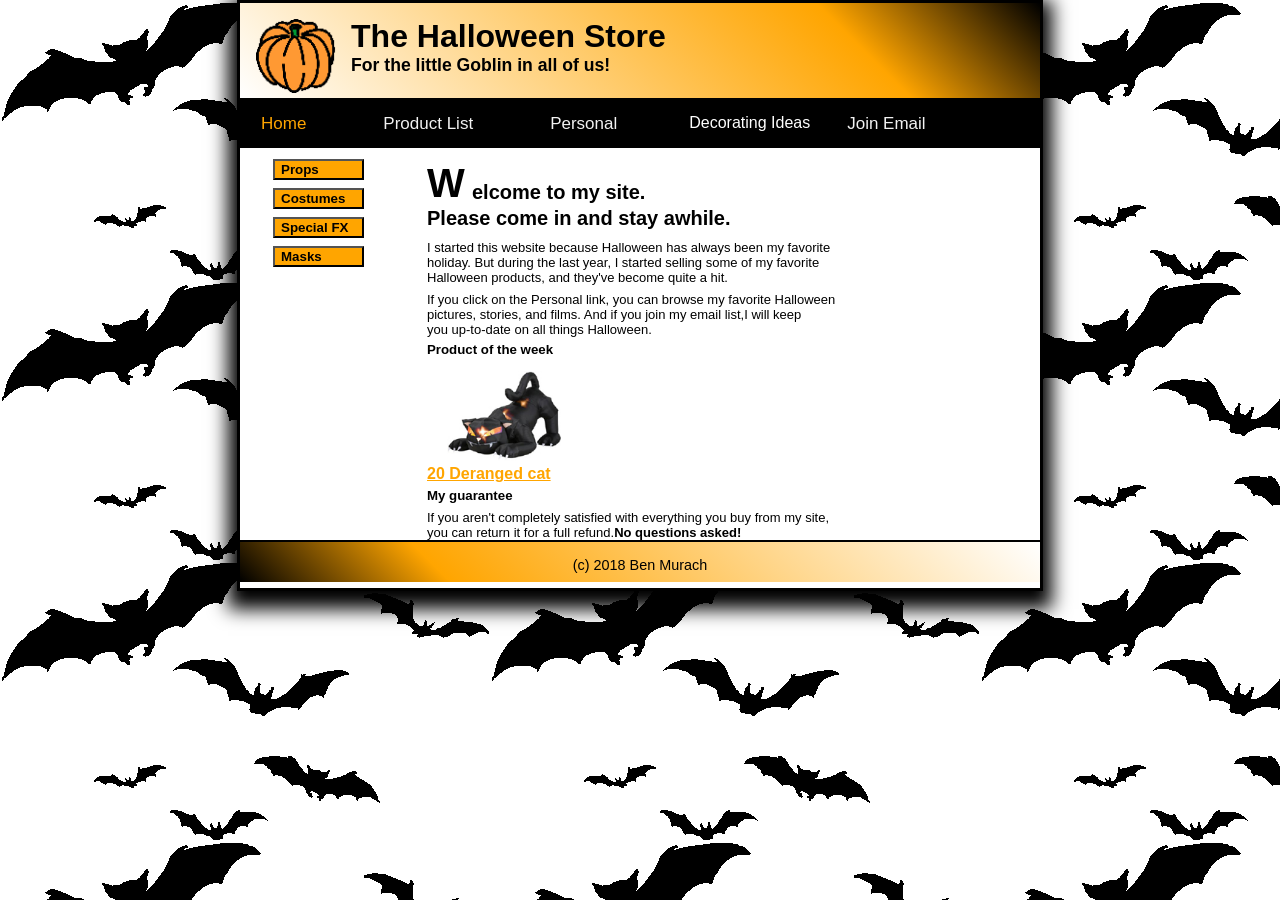
<file: Home work 1 halloween_exercises/index.html>
<!DOCTYPE html>
<html lang="en">
<head>
	<meta charset="utf-8" />
	<link href="styles/index5.css" rel="stylesheet" />
	<title>Halloween Store</title>
</head>
<body>
<header>
	<img src="images/pumpkin.gif">
	<h1>The Halloween Store</h1>
	<h3>For the little Goblin in all of us!</h3>
</header>
<div class="topnav">
  <a class="active" href="index.html">Home</a>
  <a href="products/product_list.html">Product List</a>
  <a href="personal.html">Personal</a>
  <div class="dropdown">
    <button class="dropbtn">Decorating Ideas
      <i class="fa fa-caret-down"></i>
    </button>
    <div class="dropdown-content">
      <a href="#">Outdoor</a>
      <a href="#">Indoor</a>
      <a href="#">Table</a>
	  <a href="#">Treats</a>
    </div>
  </div>
  <a href="https://signup.mail.com/#.2859002-stage-calltoaction1-1">Join Email</a>
</div>
<table border="0">
<tr>
<td class="td">
	<ul class="a">
	<button class="btn"><b><a href="products/props.html" class="td"><li>Props</li></a></button>
	<button class="btn"><a href="products/costumes.html" class="td"><li>Costumes</li></a></button>
	<button class="btn"><a href="products/special.html"class="td"><li>Special FX</li></a></button>
	<button class="btn"><a href="products/masks.html" class="td"><li>Masks</li></a><b></button>
	</ul>
</td>
<td>
<content>
	<h1 class="h1">W</h1><h1 class="h">elcome to my site.</h1><br><h1 class="hh">Please come in and stay awhile.</h1>
	<p class="p">I started this website because Halloween has always been my favorite<br>holiday. But during the last year, I started selling some of my favorite<br>Halloween products, and they've become quite a hit.<br></p>
	<p class="ppp">If you click on the Personal link, you can browse my favorite Halloween<br>pictures, stories, and films. And if you join my email list,I will keep<br>you up-to-date on all things Halloween.</p>
	<h5>Product of the week</h5>
	<a href="products/cat.html"><img src="images/cat1.jpg" class="img"></a><br><b><a href="products/cat.html">20 Deranged cat</a></b>
	<h5>My guarantee</h5>
	<p class="pp">If you aren't completely satisfied with everything you buy from my site,<br>you can return it for a full refund.<b>No questions asked!</b></p>
</content>
</td>
</tr>
</table>
<footer>
	<p>(c) 2018 Ben Murach<p>
</footer>
</body>
</html>
</file>
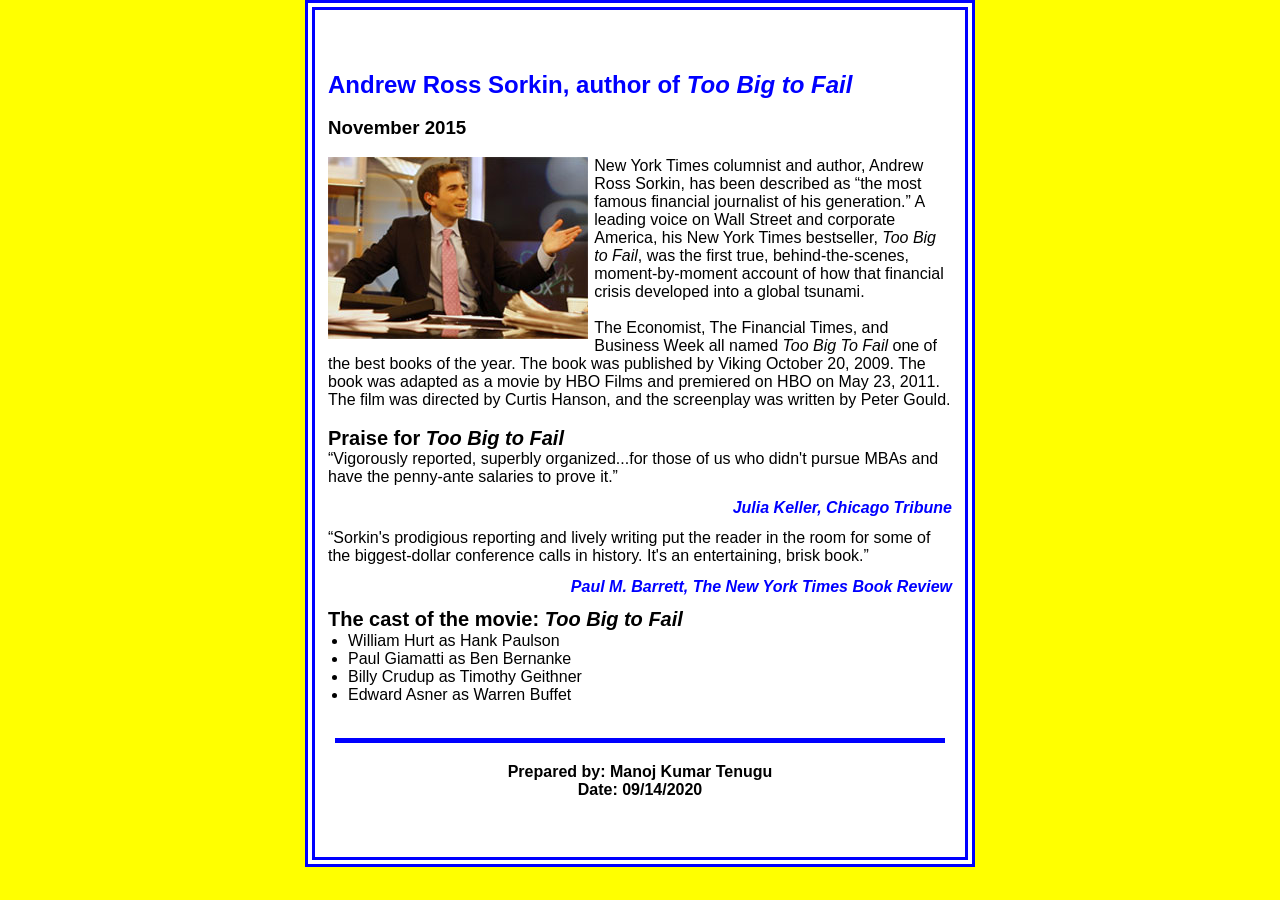
<file: week 3/index.html>
<!DOCTYPE html>
<html lang="en">

<head>
	<meta charset="utf-8">
	<title>San Joaquin Valley Town Hall</title>
	<link rel="shortcut icon" href="images/favicon.ico">
	<link rel="stylesheet" href="styles/normalize.css">
	<link rel="stylesheet" href="styles/c05x_sorkin.css"
</head>
<body>
	<main>
		<h1>Andrew Ross Sorkin, author of <i>Too Big to Fail</i></h1>
		<h3>November 2015</h3><br>
		<img src="images/sorkin_desk260.jpg" alt="Andrew Ross Sorkin" width="260">
		<p>New York Times columnist and author, Andrew Ross Sorkin, has been described as <q>the most famous financial journalist of his generation.</q> A leading voice on Wall Street and corporate America, his New York Times bestseller, <i>Too Big to Fail</i>, was the first true, behind-the-scenes, moment-by-moment account of how that financial crisis developed into a global tsunami.</p>
        <br>
		<p>The Economist, The Financial Times, and Business Week all named <i>Too Big To Fail</i> one of the best books of the year. The book was published by Viking October 20, 2009. The book was adapted as a movie by HBO Films and premiered on HBO on May 23, 2011. The film was directed by Curtis Hanson, and the screenplay was written by Peter Gould.</p>
		<br>
		<h2>Praise for <i>Too Big to Fail</i></h2>
		<blockquote>&ldquo;Vigorously reported, superbly organized...for those of us who didn't pursue MBAs and have the penny-ante salaries to prove it.&rdquo;</blockquote>
		<h4><cite>Julia Keller, Chicago Tribune</cite></h4>
		<blockquote>&ldquo;Sorkin's prodigious reporting and lively writing put the reader in the room for some of the biggest-dollar conference calls in history. It's an entertaining, brisk book.&rdquo;</blockquote>
		<h4><cite>Paul M. Barrett, The New York Times Book Review</cite></h4>
		
		<h2>The cast of the movie: <i>Too Big to Fail</i></h2>
		<ul>
			<li>William Hurt as Hank Paulson</li>
			<li>Paul Giamatti as Ben Bernanke</li>
			<li>Billy Crudup as Timothy Geithner</li>
			<li>Edward Asner as Warren Buffet</li>
		</ul>
	</main>
	<footer><center>
		<p>Prepared by: Manoj Kumar Tenugu </p>
		<p>Date: 09/14/2020</p><br>
	</center></footer>
</body>
</html>
</file>
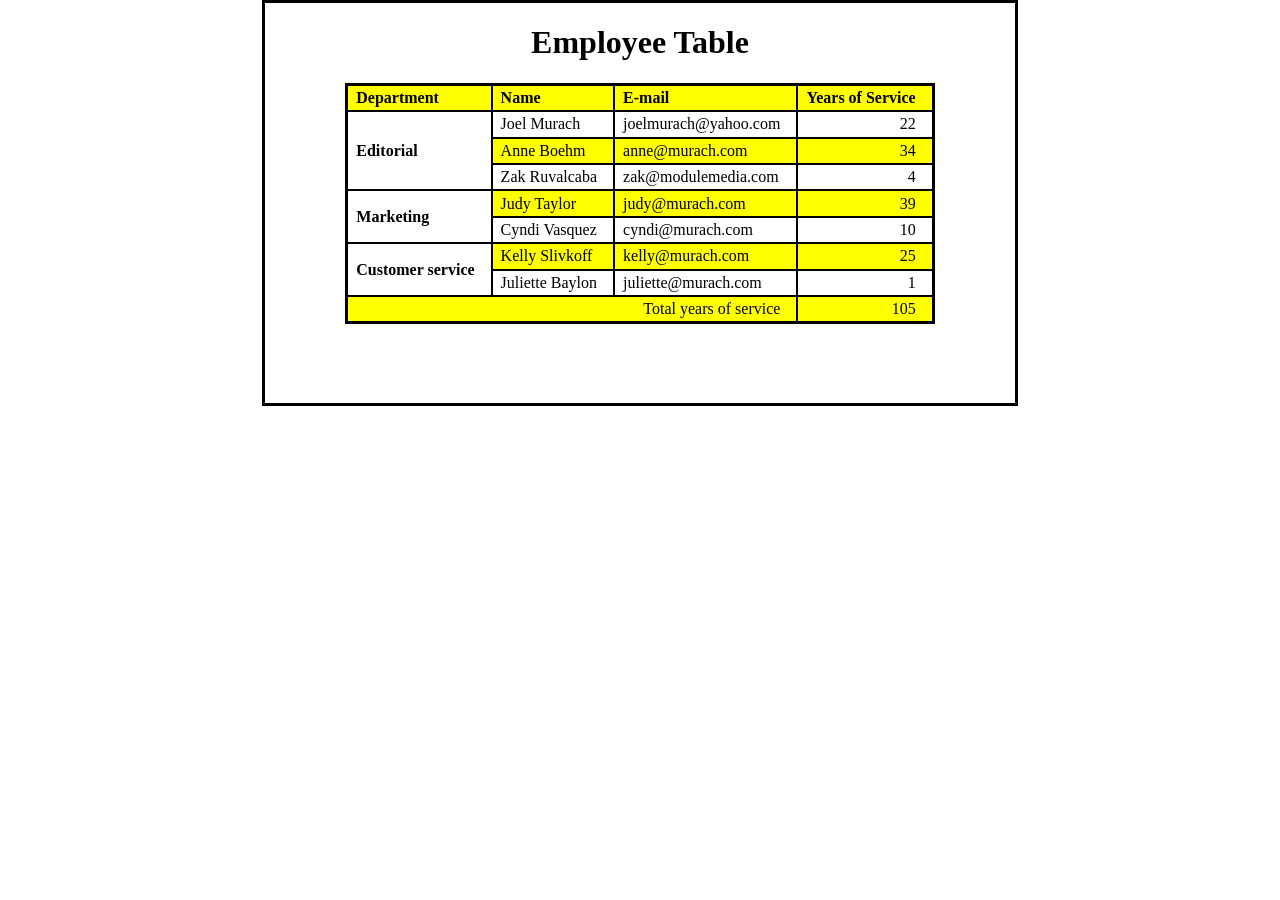
<file: Week 4/index.html>
<!DOCTYPE html>
<html>
<head>
    <meta charset="utf-8">
    <title>Employee table</title>
	<style>
		body {
			width: 750px;
			margin: auto;
			border: 3px solid black;
			height: 400px;
		}
		table {
			border-collapse: collapse;
			border: 3px solid black;
			margin: auto;
		}
		thead {
			background-color: yellow;
		}
		th, td {
			border: 2px solid black;
			padding: .2em 1em .2em .5em;
			text-align: left;
			vertical-align: middle;
		}
		.right {
			text-align: right;
		}
		tbody tr:nth-child(even) td {
			background-color: yellow;
		}
center{
text: center;
}
	</style>
</head>

<body>
<center>
	<h1>Employee Table</h1>
</center>
<table>
	<thead>
		<tr>
			<th>Department</th>
			<th>Name</th>
			<th>E-mail</th>
			<th class="right">Years of Service</th>
		</tr>
	</thead>
	<tbody>
		<tr>
			<th rowspan="3">Editorial</th>
			<td>Joel Murach</td>
			<td>joelmurach@yahoo.com</td>
			<td class="right">22</td>
		</tr>
		<tr>
			<td>Anne Boehm</td>
			<td>anne@murach.com</td>
			<td class="right">34</td>
		</tr>
		<tr>
			<td>Zak Ruvalcaba</td>
			<td>zak@modulemedia.com</td>
			<td class="right">4</td>
		</tr>
		<tr>
			<th rowspan="2">Marketing</th>
			<td>Judy Taylor</td>
			<td>judy@murach.com</td>
			<td class="right">39</td>
		</tr>
		<tr>
			<td>Cyndi Vasquez</td>
			<td>cyndi@murach.com</td>
			<td class="right">10</td>
		</tr>
		<tr>
			<th rowspan="2">Customer service</th>
			<td>Kelly Slivkoff</td>
			<td>kelly@murach.com</td>
			<td class="right">25</td>
		</tr>
		<tr>
			<td>Juliette Baylon</td>
			<td>juliette@murach.com</td>
			<td class="right">1</td>
		</tr>
		<tr>
		<td colspan="3" class="right">Total years of service</td>
		<td class="right">105</td>
		</tr>
	</tbody>
</table>
</body>
</html>
</file>
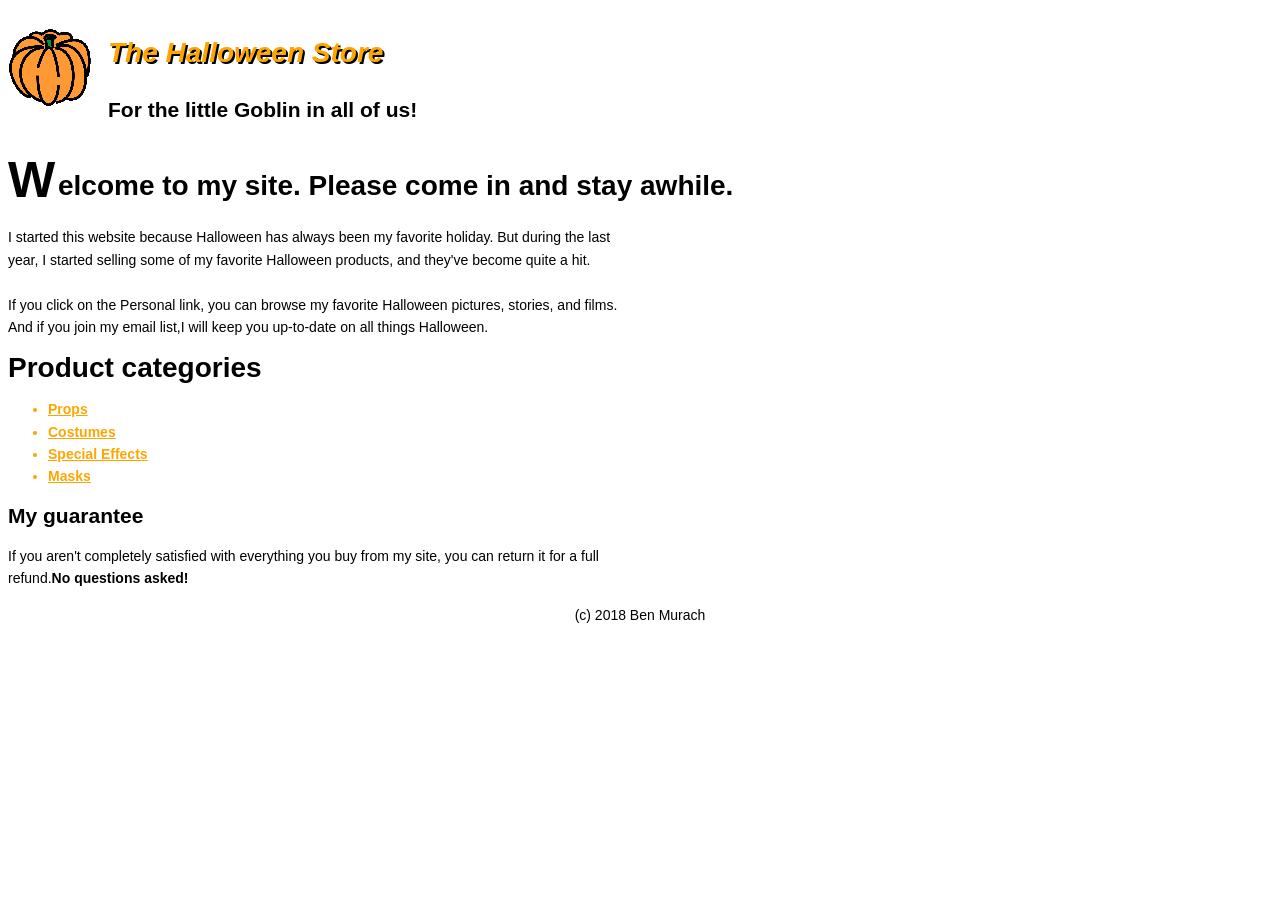
<file: Home work 1 halloween_exercises/index2.html>
<!DOCTYPE html>
<html lang="en">
<head>
	<meta charset="utf-8" />
	<link href="styles/main.css" rel="stylesheet" />
	<title>Halloween Store</title>
</head>
<body>
<header>
	<img src="images/pumpkin.gif">
	<h1>The Halloween Store</h1>
	<h2>For the little Goblin in all of us!</h2>
</header>
<content>
	<h1 class="h1">W</h1><h1 class="h">elcome to my site. Please come in and stay awhile.</h1>
	<p id="p">I started this website because Halloween has always been my favorite holiday. But during the last<br> year, I started selling some of my favorite Halloween products, and they've become quite a hit.<br><br>
If you click on the Personal link, you can browse my favorite Halloween pictures, stories, and films.<br>And if you join my email list,I will keep you up-to-date on all things Halloween.</p>
<h1>Product categories</h1>
<ul>
	<b><a href="products/props.html"><li>Props</li></a>
	<a href="products/costumes.html"><li>Costumes</li></a>
	<a href="products/special.html"><li>Special Effects</li></a>
	<a href="products/masks.html"><li>Masks</li></a></b>
</ul>
	<h2>My guarantee</h2>
	If you aren't completely satisfied with everything you buy from my site, you can return it for a full<br>refund.<b>No questions asked!</b>
</content>
<footer>
	<p>(c) 2018 Ben Murach<p>
</footer>
</body>
</html>
</file>
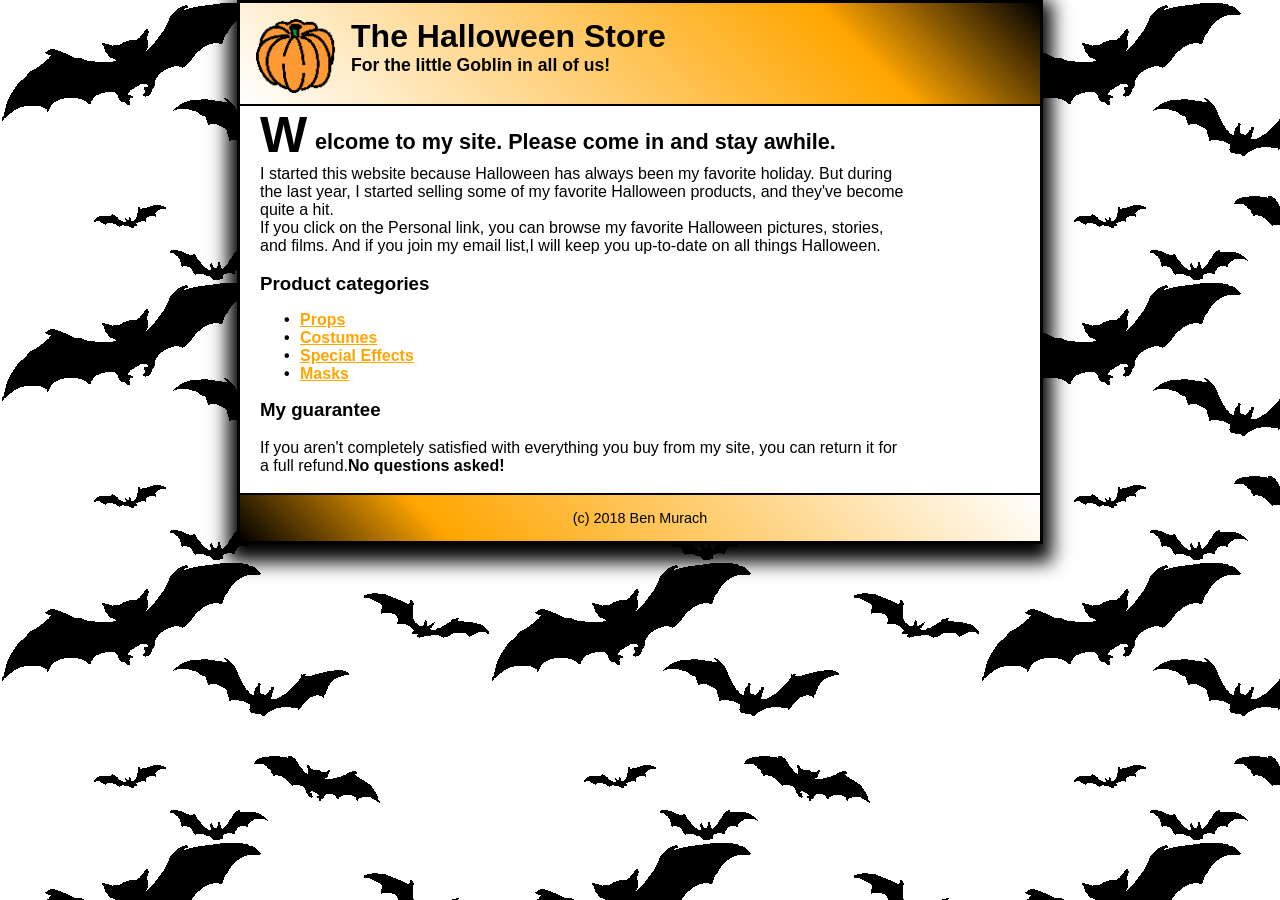
<file: Home work 1 halloween_exercises/index3.html>
<!DOCTYPE html>
<html lang="en">
<head>
	<meta charset="utf-8" />
	<link href="styles/index3.css" rel="stylesheet" />
	<title>Halloween Store</title>
</head>
<body>
<header>
	<img src="images/pumpkin.gif">
	<h1>The Halloween Store</h1>
	<h3>For the little Goblin in all of us!</h3>
</header>
<content>
	<h1 class="h1">W</h1><h1 class="h">elcome to my site. Please come in and stay awhile.</h1>
	<p class="p">I started this website because Halloween has always been my favorite holiday. But during<br>the last year, I started selling some of my favorite Halloween products, and they've become<br>quite a hit.<br>
If you click on the Personal link, you can browse my favorite Halloween pictures, stories,<br>and films. And if you join my email list,I will keep you up-to-date on all things Halloween.</p><br>
<h3 class="p">Product categories</h3>
<ul class="p">
	<a href="products/props.html"><li>Props</li></a>
	<a href="products/costumes.html"><li>Costumes</li></a>
	<a href="products/special.html"><li>Special Effects</li></a>
	<a href="products/masks.html"><li>Masks</li></a>
</ul>
	<h3 class="p">My guarantee</h3><br>
	<p class="p">If you aren't completely satisfied with everything you buy from my site, you can return it for<br>a full refund.<b>No questions asked!</b></p><br>
</content>
<footer>
	<p>(c) 2018 Ben Murach<p>
</footer>
</body>
</html>
</file>
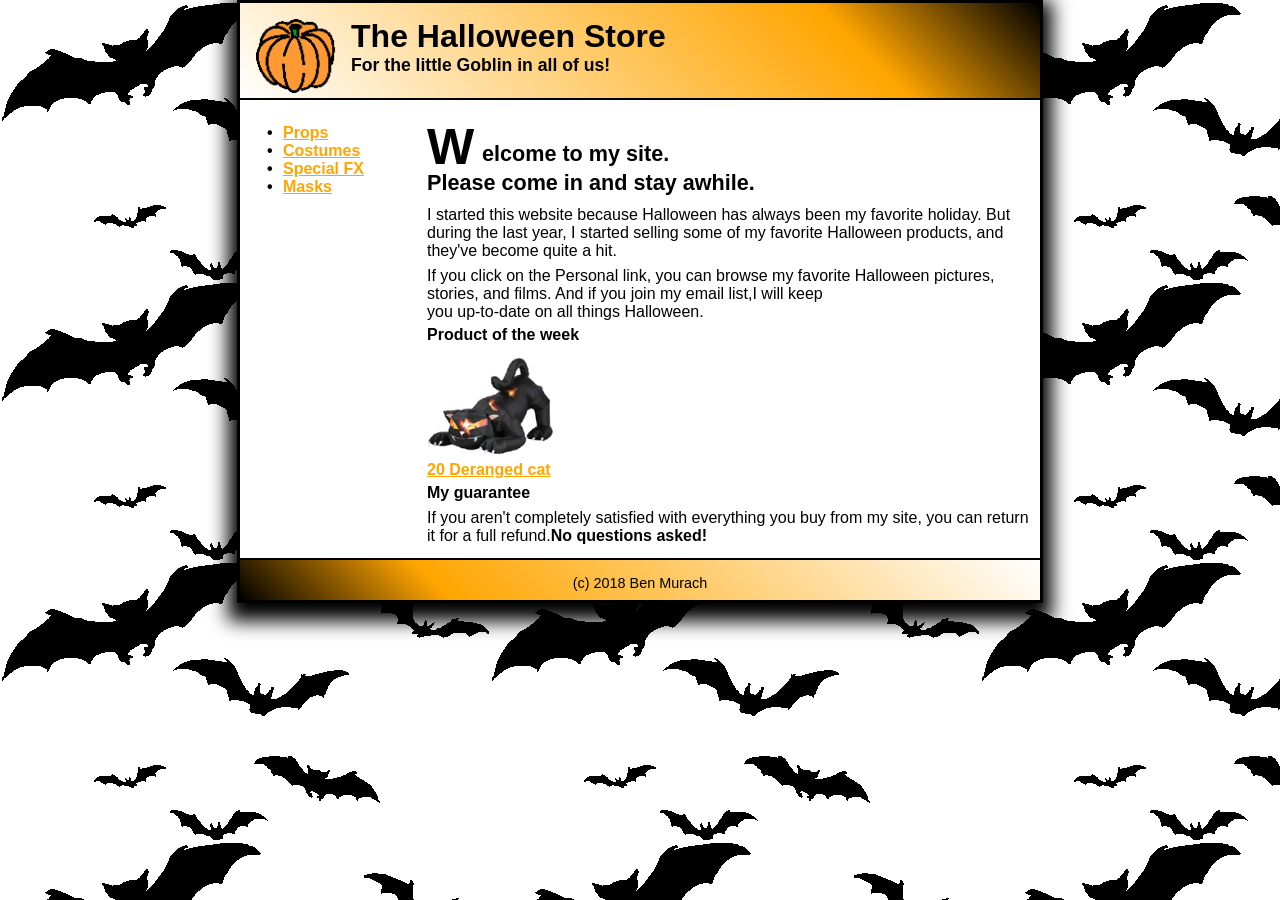
<file: Home work 1 halloween_exercises/index4.html>
<!DOCTYPE html>
<html lang="en">
<head>
	<meta charset="utf-8" />
	<link href="styles/index4.css" rel="stylesheet" />
	<title>Halloween Store</title>
</head>
<body>
<header>
	<img src="images/pumpkin.gif">
	<h1>The Halloween Store</h1>
	<h3>For the little Goblin in all of us!</h3>
</header>
<table border="0">
<tr>
<td class="td">
	<ul class="a">
	<b><a href="products/props.html" class="td"><li>Props</li></a>
	<a href="products/costumes.html" class="td"><li>Costumes</li></a>
	<a href="products/special.html"class="td"><li>Special FX</li></a>
	<a href="products/masks.html" class="td"><li>Masks</li></a><b>
	</ul>
</td>
<td>
<content>
	<h1 class="h1">W</h1><h1 class="h">elcome to my site.</h1><br><h1 class="hh">Please come in and stay awhile.</h1>
	<p class="p">I started this website because Halloween has always been my favorite holiday. But during the last year, I started selling some of my favorite Halloween products, and they've become quite a hit.<br></p>
	<p class="ppp">If you click on the Personal link, you can browse my favorite Halloween pictures, stories, and films. And if you join my email list,I will keep<br>you up-to-date on all things Halloween.</p>
	<h4>Product of the week</h4>
	<img src="images/cat1.jpg" class="img"><br><b><a href="products/props.html">20 Deranged cat</a></b>
	<h4>My guarantee</h4>
	<p class="pp">If you aren't completely satisfied with everything you buy from my site, you can return it for a full refund.<b>No questions asked!</b></p>
</content>
</td>
</tr>
</table>
<footer>
	<p>(c) 2018 Ben Murach<p>
</footer>
</body>
</html>
</file>
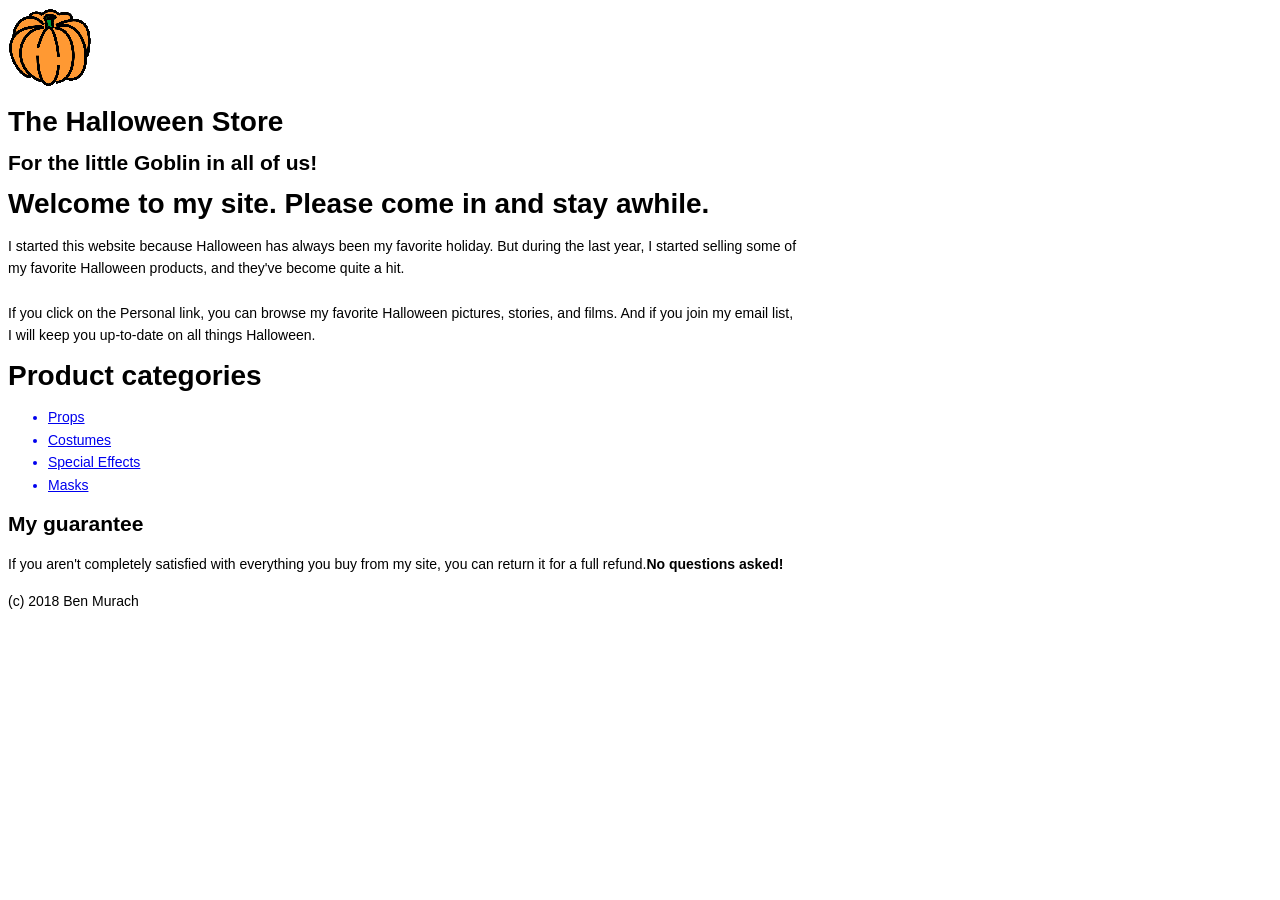
<file: Home work 1 halloween_exercises/main.html>
<!DOCTYPE html>
<html lang="en">
<head>
	<meta charset="utf-8" />
	<link href="styles/index.css" rel="stylesheet" />
	<title>Halloween Store</title>
</head>
<body>
<header>
	<img src="images/pumpkin.gif">
	<h1>The Halloween Store</h1>
	<h2>For the little Goblin in all of us!</h2>
</header>
<content>
	<h1>Welcome to my site. Please come in and stay awhile.</h1>
	<p>I started this website because Halloween has always been my favorite holiday. But during the last year, I started selling some of<br>my favorite Halloween products, and they've become quite a hit.<br><br>
If you click on the Personal link, you can browse my favorite Halloween pictures, stories, and films. And if you join my email list,<br>I will keep you up-to-date on all things Halloween.</p>
<h1>Product categories</h1>
<ul>
	<a href="products/props.html"><li>Props</li></a>
	<a href="products/costumes.html"><li>Costumes</li></a>
	<a href="products/special.html"><li>Special Effects</li></a>
	<a href="products/masks.html"><li>Masks</li></a>
</ul>
	<h2>My guarantee</h2>
	If you aren't completely satisfied with everything you buy from my site, you can return it for a full refund.<b>No questions asked!</b>
</content>
<footer>
	<p>(c) 2018 Ben Murach<p>
</footer>
</body>
</html>
</file>
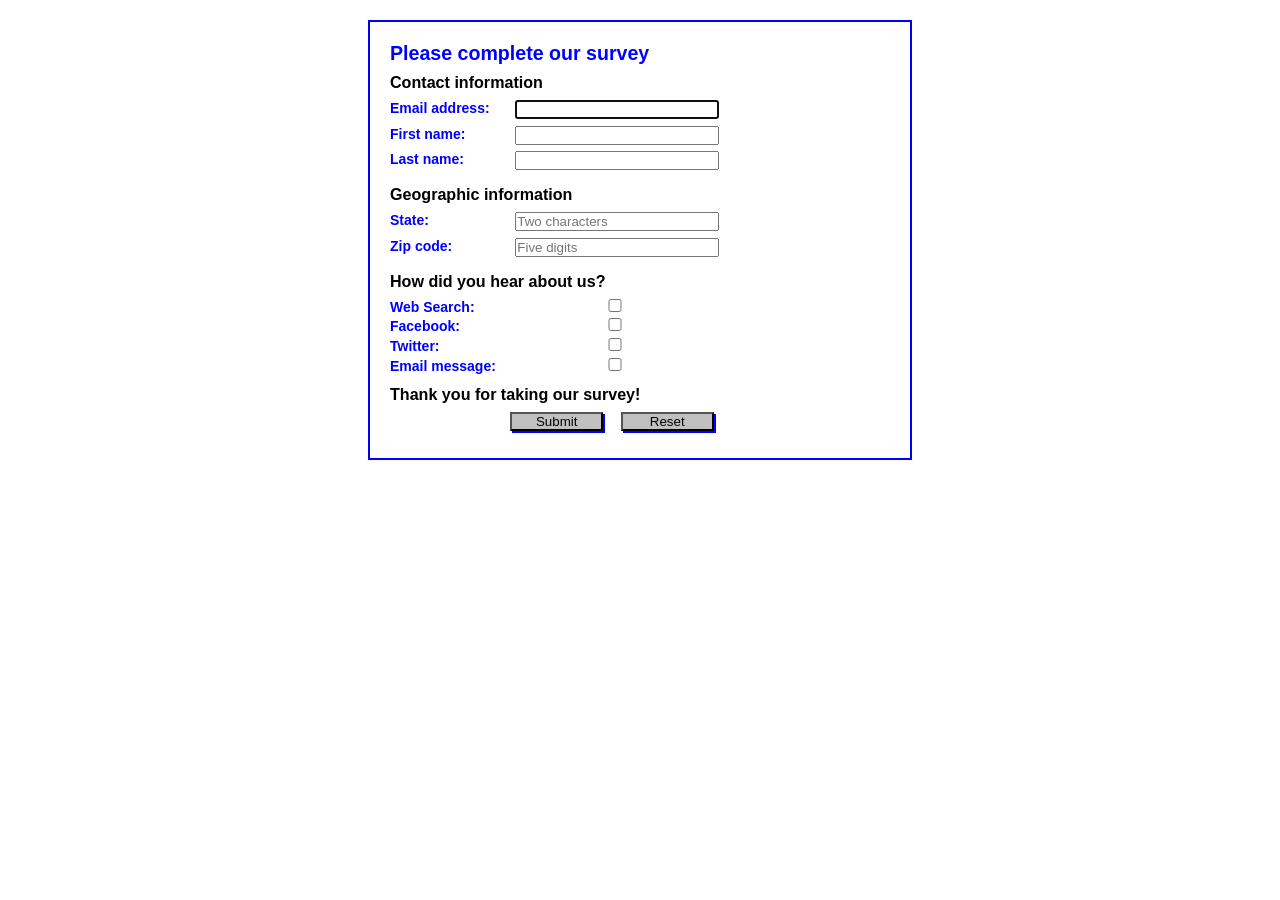
<file: Week 4/c13x_forms.html>
<!DOCTYPE HTML>
<html lang="en">
<head>
	<meta charset="utf-8">
    <title>Complete a Form</title>
    <style>
    	* {
    		margin: 0;
    		padding: 0;
    	}
		body {
			font: 87.5% Arial, Helvetica, sans-serif;
			width: 500px;
		    margin: 20px auto;
		    padding: 20px;
		    border: 2px solid blue;
		}
		h1 {
			color: blue; 
			font-size: 140%;
		}
		h2 {
			font-size: 115%;
			padding: .5em 0;
		}
		label {
			color: blue;
			float: left;
			width: 8em;
			font-weight: bold;
			text-align: left;
		}
		input {
			width: 200px;
			margin: 0 0 .5em 1em;
			color : 3px blue;
		}

		#button, #reset {
			width: 7em;
			background-color: silver;
			box-shadow: 2px 2px 0 blue; }
		#button {
			margin-left: 9em;
		}
	input:required
	{
    box-shadow:none;
         }
		 
   input:invalid {
    box-shadow: solid white;
         }
	</style>
</head>

<body>
<h1>Please complete our survey</h1>
<form name="myform" action="survey_data.html" method="get">
	
	<h2>Contact information</h2>
	<label for="email">Email address:</label>
    <input type="email" name="email" id="email" required autofocus><br>
    <label for="firstname">First name:</label>
    <input type="text" name="firstname" id="firstname" required><br>
    <label for="lastname">Last name:</label>
    <input type="text" name="lastname" id="lastname" required><br>
	
	<h2>Geographic information</h2>
	<label for="state">State:</label>
    <input type="text" name="State" pattern="[A-Za-z]{2}" placeholder="Two characters"><br>
    <label for="Zipcode">Zip code:</label>
    <input type="numbers" id="zipcode" name="Zip code" pattern="[0-9]{5}" placeholder="Five digits"><br>
	<h2>How did you hear about us?</h2>
	
    <label for="search">Web Search:</label>
	<input type="checkbox" name="websearch"><br>
    <label for="facebook">Facebook:</label>
	<input type="checkbox" name="facebook"><br>
    <label for="twitter">Twitter:</label>
	<input type="checkbox" name="twitter"><br>
    <label for="email">Email message:</label>
	<input type="checkbox" name="email"><br>
  
    <h2>Thank you for taking our survey!</h2>
    <input type="submit" name="button" id="button" value="Submit">
    <input type="reset" name="reset" id="reset"> 
</form>
</body>
</html>
</file>
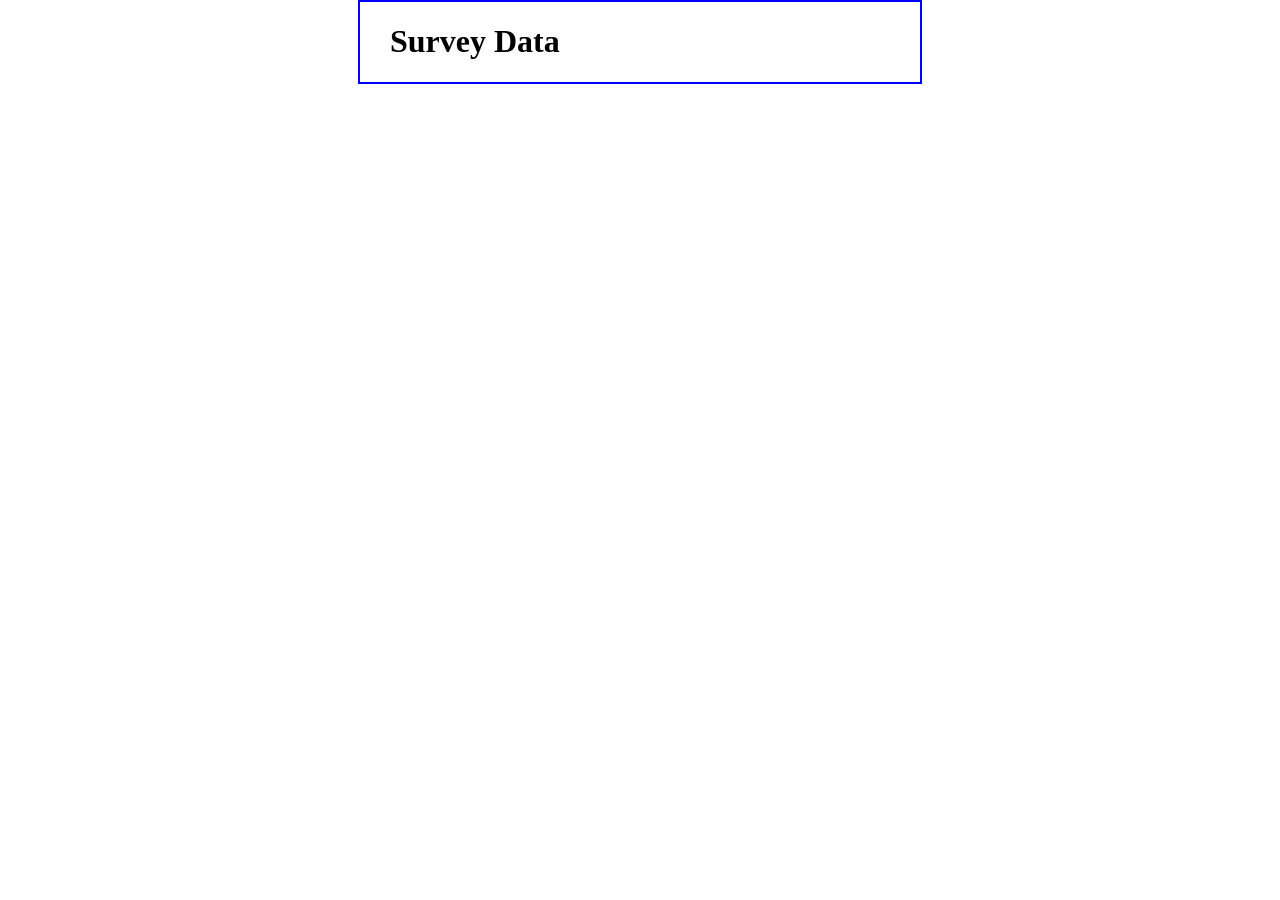
<file: Week 4/survey_data.html>
<!DOCTYPE html>
<html>
<head>
<title>Survey Data</title>
<style>
    body {
    	width: 500px;
    	margin: 0 auto;
    	padding: 0 30px;
    	border: 2px solid blue;
    }
    dt {
        font-weight: bold;
    }
</style>
<script type="text/javascript">
//<![CDATA[
var decode = function ( text ) {
    text = text.replace(/\+/g, " ");
    text = text.replace(/%[a-fA-F0-9]{2}/g, 
        function ( text ) {
            return String.fromCharCode( "0x" + text.substr(1,2));
        }
    );
    return text;
}
    
var display_data = function () {
    var query = location.search.replace("?", "");
    if ( query == "" ) return;
    
    var fields = query.split("&");
    
    if ( fields.length == 0 ) {
        document.write("<p>No data was submitted.</p>");
    } else {
        document.write("<dl>");
        var field_parts;
        for ( var i in fields ) {
            field_parts = fields[i].split("=");
            field_parts[0] = decode( field_parts[0] );
            field_parts[1] = decode( field_parts[1] );
            document.write("<dt>" + field_parts[0] + "</dt>");
            document.write("<dd>" + field_parts[1] + "</dd>");
        }
        document.write("</dl>");
    }
}
//]]>
</script>
</head>

<body>
    <h1>Survey Data</h1>
    <script>display_data();</script>
</body>
</html>
</file>
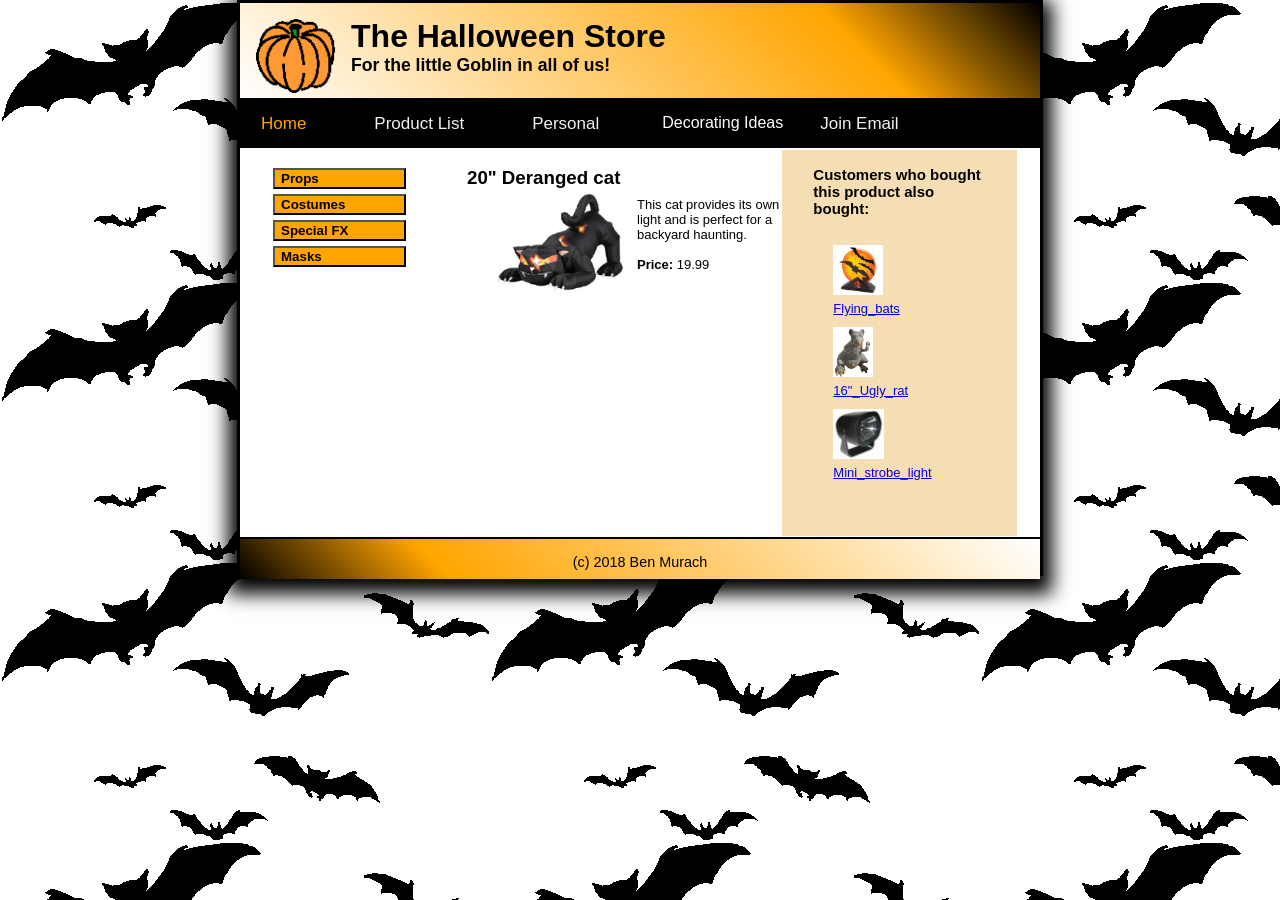
<file: Home work 1 halloween_exercises/products/cat.html>
<!DOCTYPE html>
<html lang="en">
<head>
	<meta charset="utf-8" />
	<link href="../styles/product.css" rel="stylesheet" />
	<link rel="icon" href="../images/favicon.ico" type="image/gif" sizes="16x16">
	<title>Deranged cat</title>
</head>
<body>
<header>
	<img src="../images/pumpkin.gif">
	<h1>The Halloween Store</h1>
	<h3>For the little Goblin in all of us!</h3>
</header>
<div class="topnav">
  <a class="active" href="../index.html">Home</a>
  <a href="product_list.html">Product List</a>
  <a href="personal.html">Personal</a>
  <div class="dropdown">
    <button class="dropbtn">Decorating Ideas
      <i class="fa fa-caret-down"></i>
    </button>
    <div class="dropdown-content">
      <a href="#">Outdoor</a>
      <a href="#">Indoor</a>
      <a href="#">Table</a>
	  <a href="#">Treats</a>
    </div>
  </div>
  <a href="https://signup.mail.com/#.2859002-stage-calltoaction1-1">Join Email</a>
</div>
<table border="0">
<tr>
<td class="td">
	<ul class="a">
	<button class="btn"><b><a href="products/props.html" class="td"><li>Props</li></a></button>
	<button class="btn"><a href="products/costumes.html" class="td"><li>Costumes</li></a></button>
	<button class="btn"><a href="products/special.html"class="td"><li>Special FX</li></a></button>
	<button class="btn"><a href="products/masks.html" class="td"><li>Masks</li></a><b></button>
	</ul>
</td>
<td>
<content>
	<h3>20" Deranged cat</h3><br><br><br>
	<a href="cat.html"><img src="../images/cat1.jpg" class="img"></a>
	<p>This cat provides its own<br>light and is perfect for a<br>backyard haunting.<br><br>
	<b>Price:</b> 19.99</p>
</content>
</td>
<td id="td">
	<p class="p"><b>Customers who bought<br>this product also<br>bought:</b></p><br>
	<img src="../images/flying_bats.jpg" id="img"><br>
	<a href="cat.html" id="a">Flying_bats</a><br>
	<img src="../images/rat1.jpg" id="img"><br>
	<a href="cat.html" id="a">16"_Ugly_rat</a><br>
	<img src="../images/strobe1.jpg" id="img"><br>
	<a href="cat.html" id="a">Mini_strobe_light</a>
	<br><br><br><br>
</td>
</tr>
</table>
<footer>
	<p>(c) 2018 Ben Murach<p>
</footer>
</body>
</html>
</file>
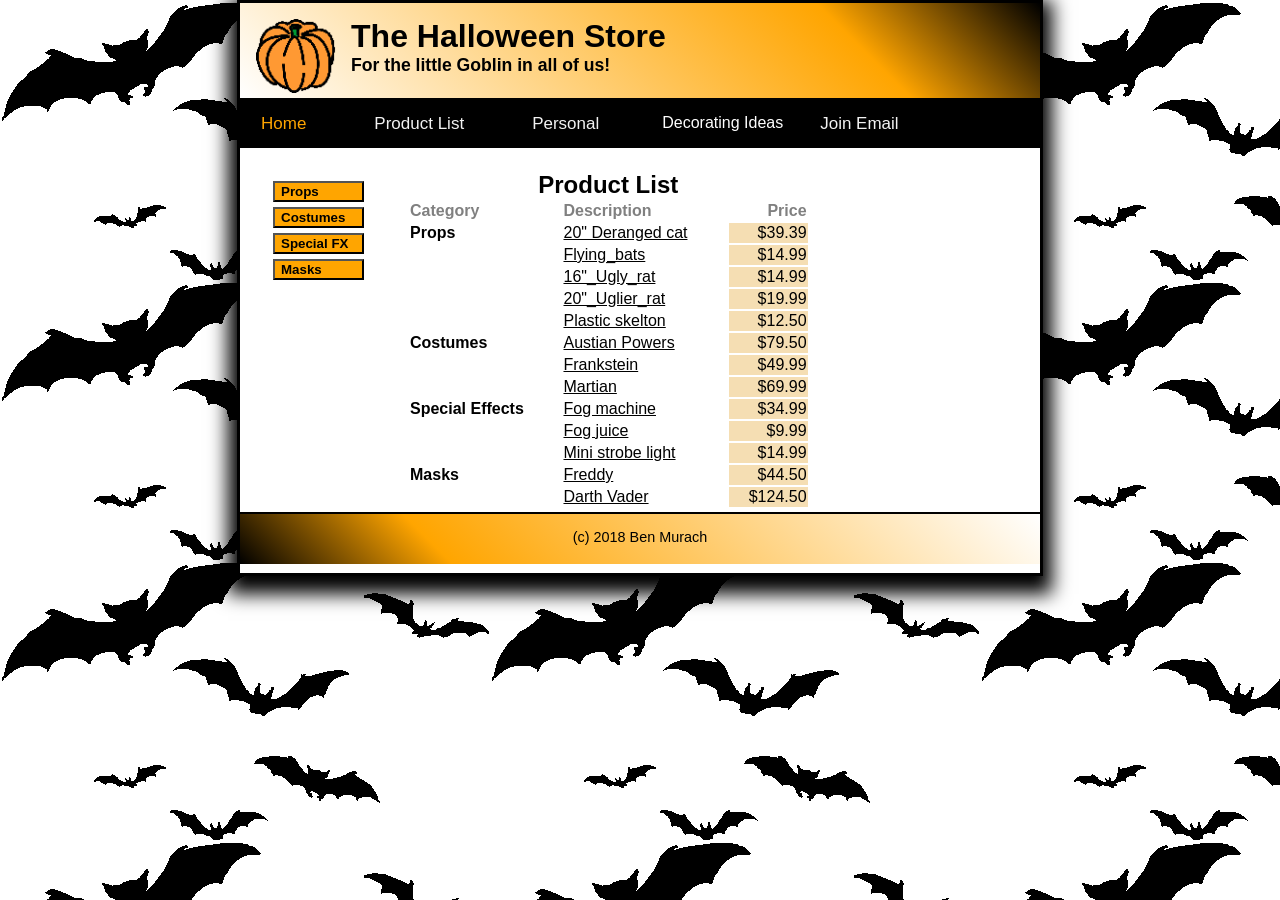
<file: Home work 1 halloween_exercises/products/product_list.html>
<!DOCTYPE html>
<html lang="en">
<head>
	<meta charset="utf-8" />
	<link href="../styles/summary.css" rel="stylesheet" />
	<link rel="icon" href="../images/favicon.ico" type="image/gif" sizes="16x16">
	<title>Halloween Store</title>
</head>
<body>
<header>
	<img src="../images/pumpkin.gif">
	<h1>The Halloween Store</h1>
	<h3>For the little Goblin in all of us!</h3>
</header>
<div class="topnav">
  <a class="active" href="../index.html">Home</a>
  <a href="product_list.html">Product List</a>
  <a href="personal.html">Personal</a>
  <div class="dropdown">
    <button class="dropbtn">Decorating Ideas
      <i class="fa fa-caret-down"></i>
    </button>
    <div class="dropdown-content">
      <a href="#">Outdoor</a>
      <a href="#">Indoor</a>
      <a href="#">Table</a>
	  <a href="#">Treats</a>
    </div>
  </div>
  <a href="https://signup.mail.com/#.2859002-stage-calltoaction1-1">Join Email</a>
</div>
<table border="0">
<tr>
<td class="td">
	<ul class="a">
	<button class="btn"><b><a href="products/props.html" class="td"><li>Props</li></a></button>
	<button class="btn"><a href="products/costumes.html" class="td"><li>Costumes</li></a></button>
	<button class="btn"><a href="products/special.html"class="td"><li>Special FX</li></a></button>
	<button class="btn"><a href="products/masks.html" class="td"><li>Masks</li></a><b></button>
	</ul>
</td>
<td>
<table border="0" width="130%">
	<caption><h2>Product List</h2></caption>
<tr>
	<th class="th">Category</th>
	<th class="th">Description</th>
	<th align="right" class="th">Price</th>
</tr>
<tr>

	<th rowspan="5">Props</th>
	<td><a href="cat.html">20" Deranged cat</a></td>
	<td class="price">$39.39</td>
</tr>
<tr>
	<td><a href="#">Flying_bats</a></td>
	<td class="price">$14.99</td>
</tr>
<tr>
	<td><a href="#">16"_Ugly_rat</a></td>
	<td class="price">$14.99</td>
</tr>
<tr>
	<td><a href="#">20"_Uglier_rat</a></td>
	<td class="price">$19.99</td>
</tr>
<tr>
	<td><a href="#">Plastic skelton</a></td>
	<td class="price">$12.50</td>
</tr>
<tr>
	<th rowspan="3">Costumes</th>
	<td><a href="#">Austian Powers</a></td>
	<td class="price">$79.50</td>
</tr>
<tr>
	<td><a href="#">Frankstein</a></td>
	<td class="price">$49.99</td>
</tr>
<tr>
	<td><a href="#">Martian</a></td>
	<td class="price">$69.99</td>
</tr>
<tr>
	<th rowspan="3">Special Effects</th>
	<td><a href="#">Fog machine</a></td>
	<td class="price">$34.99</td>
</tr>
<tr>
	<td><a href="#">Fog juice</a></td>
	<td class="price">$9.99</td>
</tr>
<tr>
	<td><a href="#">Mini strobe light</a></td>
	<td class="price">$14.99</td>
</tr>
<tr>
	<th rowspan="2">Masks</th>
	<td><a href="#">Freddy</a></td>
	<td class="price">$44.50</td>
</tr>
<tr>
	<td><a href="#">Darth Vader</a></td>
	<td class="price">$124.50</td>
</tr>
</table>
</td>
</tr>

</table>
</td>
</tr>
</table>
<footer>
	<p>(c) 2018 Ben Murach<p>
</footer>
</body>
</html>
</file>
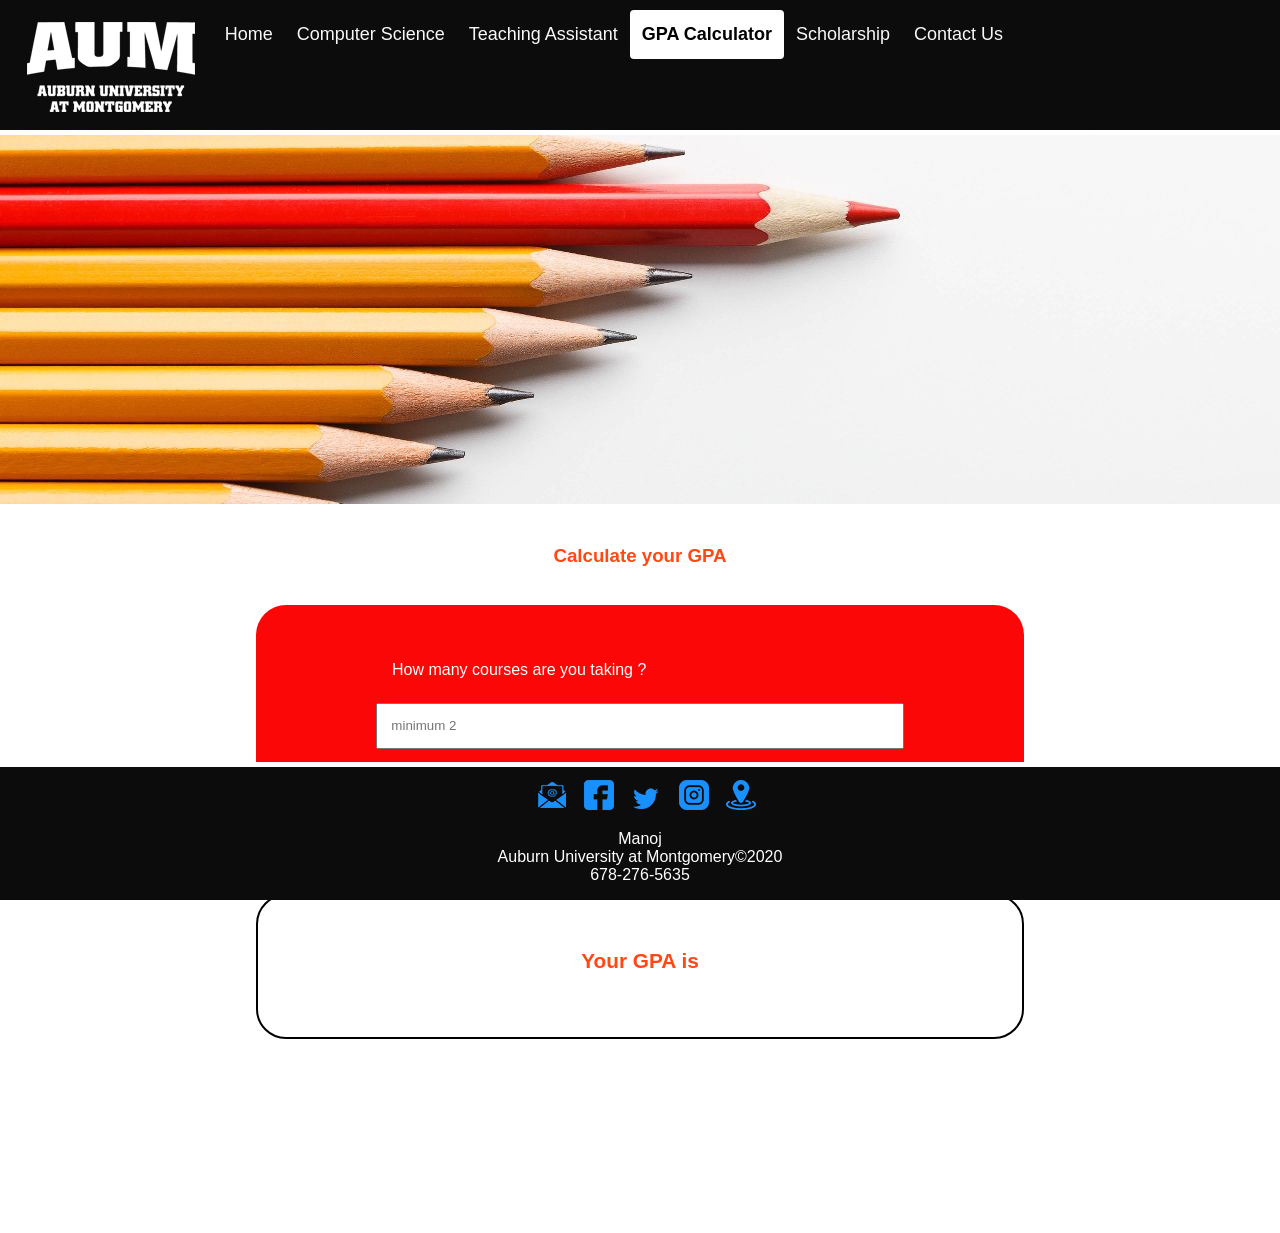
<file: webclassproject/webclassproject/Calculator.html>
<!DOCTYPE html>
<head>
<meta name="viewport" content="width=device-width, initial-scale=1">

<!-- CSS -->
  <link rel="stylesheet" type="text/css" href="css/style.css">
  <link rel="stylesheet" type="text/css" href="css/calculator.css">

  <title>Auburn University at Montgomery</title>
</head>
<body>

  <header>
    <div class="navbar-header">

      <a href="home.html" class="logo"><img src="pics/aumlogowhite.png"></a>
       
        <div class="search">
          <script async src="https://cse.google.com/cse.js?cx=000888210889775888983:pqb3ch1ewhg"></script>
          <div class="gcse-searchbox-only"
            data-resultsUrl="https://googlecustomsearch.appspot.com/elementv2/two-page_results_elements_v2.html?query=test">
          </div>
        </div>


      <div class="navbar-header-right">
        <a href="home.html">Home</a>
        <a href="Computer Science.html">Computer Science</a>
        <a href="Teaching Assistant Application.html">Teaching Assistant</a>
      <a class="active" href="">GPA Calculator</a>
      <a href="scholarship.html">Scholarship</a>
		<a href="contact.html">Contact Us</a>
      </div>
    </div>
  </header>

  <img src="pics/grade.jpeg" class="cover-img">

    <h3>Calculate your GPA</h3>
    <form id="numCourses" action="" class="form-class">
      <label for="numberOfCourses">How many courses are you taking ?</label>
      <input id="numberOfCourses" type="number" name="numberOfCourses" min="2" placeholder="minimum 2" required>
    
      <input type="submit" id="numCoursesSubmit" value="Submit">
    </form>
    
    <!--course data submission form to be generated dynamically using Javascript-->
    
    <!--display GPA-->
    <section id="displayGPA">
      <h4>Your GPA is</h4>
      <p id="GPA"></p>
    </section>
 
    <br><br><br><br>


    
    </div>

  <div class="extra"></div>

  <div class="footer">
    <img src="pics/mail.png">
    <img src="pics/fb.png">
    <img src="pics/tw.png">
    <img src="pics/insta.png">
    <img src="pics/map.png">
    <p>
      Manoj <br>
      Auburn University at Montgomery&#169;2020 <br>
      678-276-5635
    </p>
  </div>


  <script type="text/javascript">

  </script>
  <script type="text/javascript" src="js/calculator.js"></script>
</body>
</html>
</file>
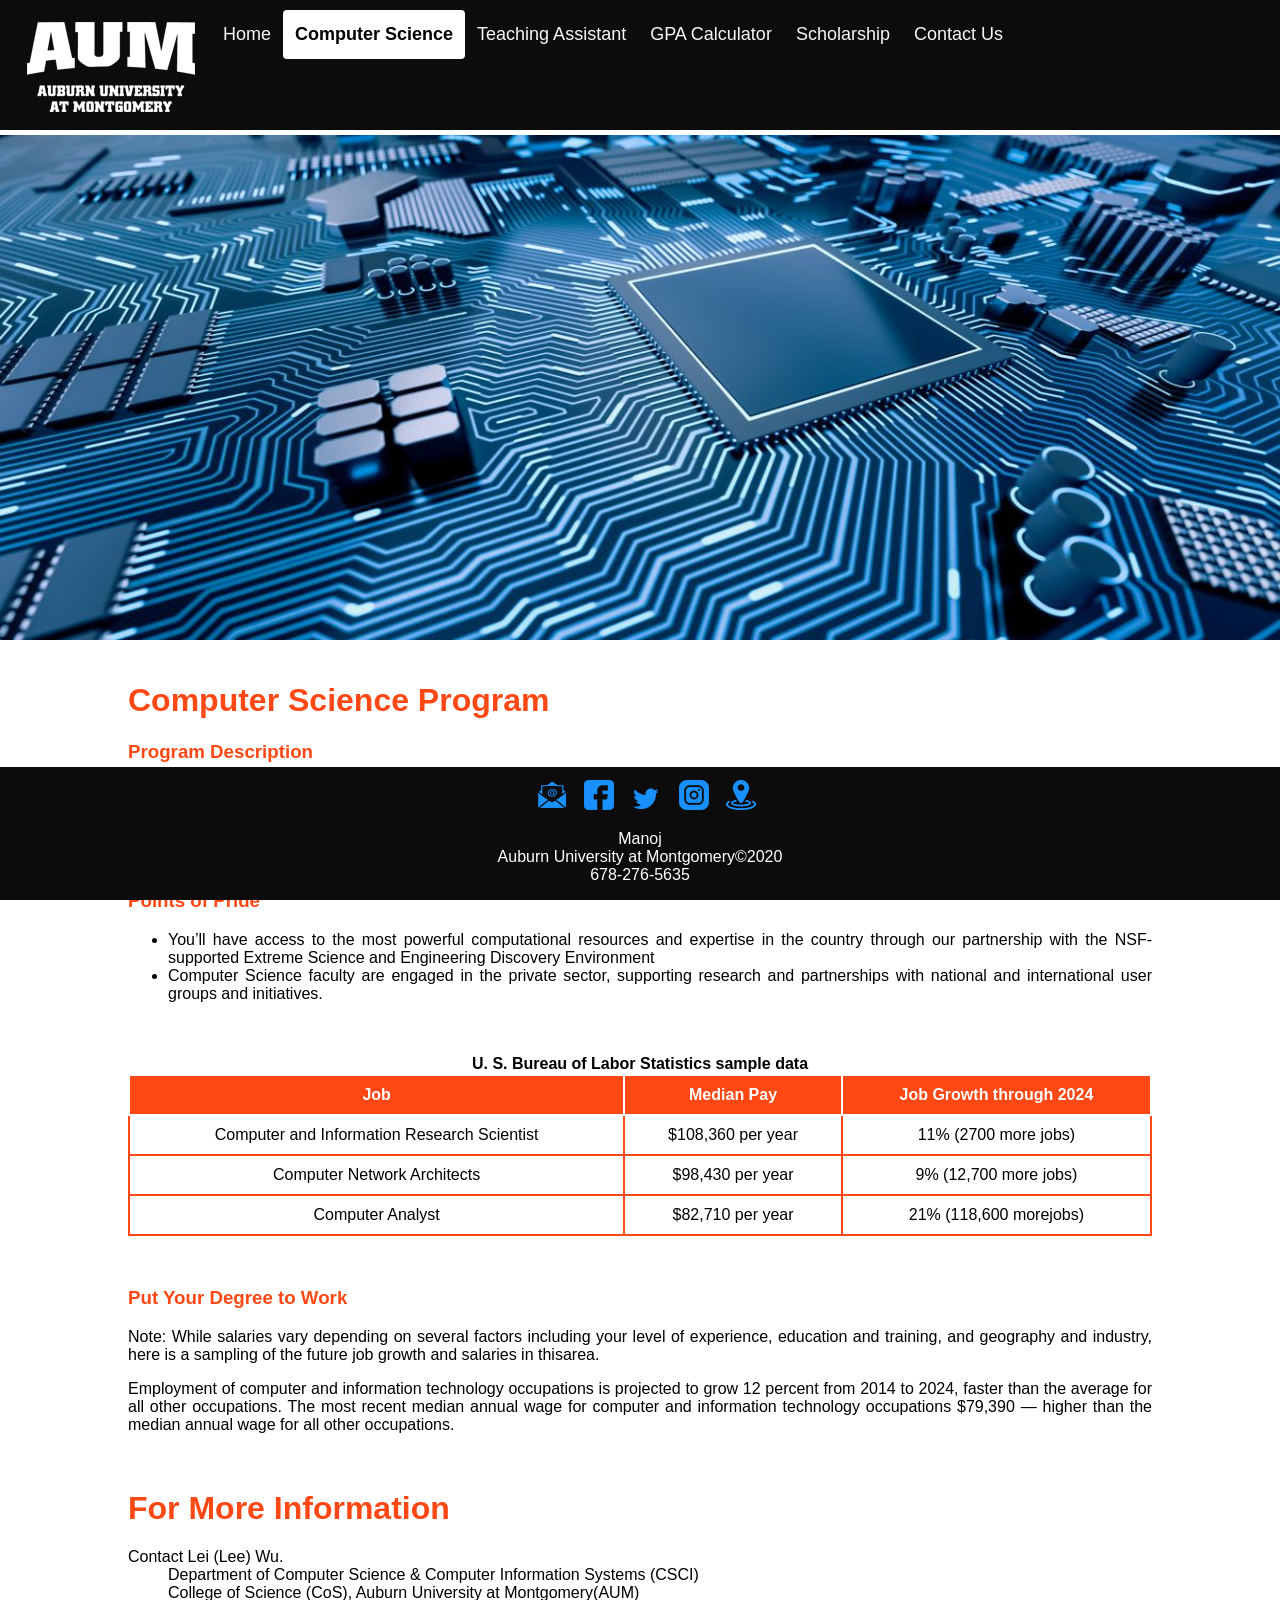
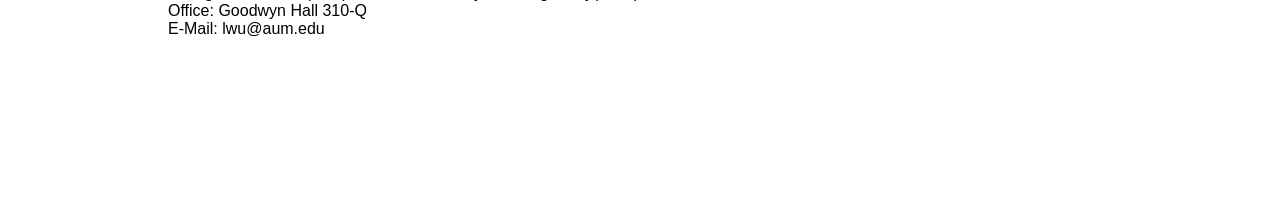
<file: webclassproject/webclassproject/Computer Science.html>
<!DOCTYPE html>
<head>
<meta name="viewport" content="width=device-width, initial-scale=1">

<!-- CSS -->
  <link rel="stylesheet" type="text/css" href="css/style.css">
  <link rel="stylesheet" type="text/css" href="css/computer_science.css">

  <title>Auburn University at Montgomery</title>
</head>
<body>

  <header>
    <div class="navbar-header">

      <a href="home.html" class="logo"><img src="pics/aumlogowhite.png"></a>

        <div class="search">
            <script async src="https://cse.google.com/cse.js?cx=000888210889775888983:pqb3ch1ewhg"></script>
            <div class="gcse-searchbox-only" data-resultsUrl="https://googlecustomsearch.appspot.com/elementv2/two-page_results_elements_v2.html?query=test"></div>          
        </div>

      <div class="navbar-header-right">
        <a href="home.html">Home</a>
        <a class="active" href="">Computer Science</a>
        <a href="Teaching Assistant Application.html">Teaching Assistant</a>
        <a href="Calculator.html">GPA Calculator</a>
        <a href="scholarship.html">Scholarship</a>
		<a href="contact.html">Contact Us</a>
      </div>
    </div>
  </header>

    <br><br><br><br><br>

  <img src="pics/cs3.jpg" class="cover-img" style="height: 550px;">

  <div class="description">

        <h1>Computer Science Program</h1>

        <h3>Program Description</h3>
        <p>
          Do you want to know how to design and program the computers powering some of today’s
    greatest innovations? Ever wondered howy our phone knows where the nearest Starbucks is, how
    Google’sself-driving car is even possible, or how your music and photos live in the cloud? Maybe you
    want to know how computers protect businesses — and people — and other cybersecurity issues.
    AUM’s Computer Science Program, with a curriculum based on the latest ACM/IEEE
    recommend ations and an emphasis on high-performance computing, will prepare you for a career in
    computer programming, networking, database management, multimedia design or technology
    architecture
        </p>

        <h3>Points of Pride</h3>
        <ul>
          <li>You’ll have access to the most powerful computational resources and expertise in the
    country through our partnership with the NSF-supported Extreme Science and Engineering
    Discovery Environment</li>
          <li>Computer Science faculty are engaged in the private sector, supporting research and partnerships with national and international user groups and initiatives.</li>
        </ul>

        <table class="tableStyle">
          <tr>
            <th colspan="3">U. S. Bureau of Labor Statistics sample data</th>
          </tr>
          <tr>
            <th class="thStyle">Job</th>
            <th class="thStyle">Median Pay</th>
            <th class="thStyle">Job Growth through 2024</th>
          </tr>
          <tr>
            <td class="tdStyle">Computer and Information Research Scientist</td>
            <td class="tdStyle">$108,360 per year</td>
            <td class="tdStyle">11% (2700 more jobs)</td>
          </tr>
          <tr>
            <td class="tdStyle">Computer Network Architects</td>
            <td class="tdStyle">$98,430 per year</td>
            <td class="tdStyle">9% (12,700 more jobs)</td>
          </tr>
          <tr>
            <td class="tdStyle">Computer Analyst</td>
            <td class="tdStyle">$82,710 per year</td>
            <td class="tdStyle">  21% (118,600 morejobs)</td>
          </tr>
        </table>

        <h3>Put Your Degree to Work</h3>
        <p>
          Note: While salaries vary depending on several factors including your level of experience, education and training, and geography and industry, here is a sampling of the future job growth and
salaries in thisarea.
</p>
<p>
Employment of computer and information technology occupations is projected to grow 12
percent from 2014 to 2024, faster than the average for all other occupations. The most recent
median annual wage for computer and information technology occupations $79,390 — higher
than the median annual wage for all other occupations.
        </p>
        <br>

        <h1>For More Information</h1>
        <dl>
          <dt>Contact Lei (Lee) Wu.</dt>
          <dd>Department of Computer Science & Computer Information Systems (CSCI)</dd>
          <dd>College of Science (CoS), Auburn University at Montgomery(AUM)</dd>
          <dd>Office: Goodwyn Hall 310-Q</dd>
          <dd>E-Mail: lwu@aum.edu</dd>
        </dl>

        <br>
        <br>
        <br>
        <br>
  </div>
    

  <div class="extra"></div>

  <div class="footer">
    <img src="pics/mail.png">
    <img src="pics/fb.png">
    <img src="pics/tw.png">
    <img src="pics/insta.png">
    <img src="pics/map.png">
    <p>
      Manoj <br>
      Auburn University at Montgomery&#169;2020 <br>
      678-276-5635
    </p>
  </div>


    <script src="js/jquery-3.2.1.min.js"></script>
    <script src="owl-carousel/owl.carousel.min.js"></script>
    <script src="owl-carousel/owl-carousel-thumb.min.js"></script>
    <script src="js/jquery.ajaxchimp.min.js"></script>

    <script src="js/theme.js"></script>

</body>
</html>
</file>
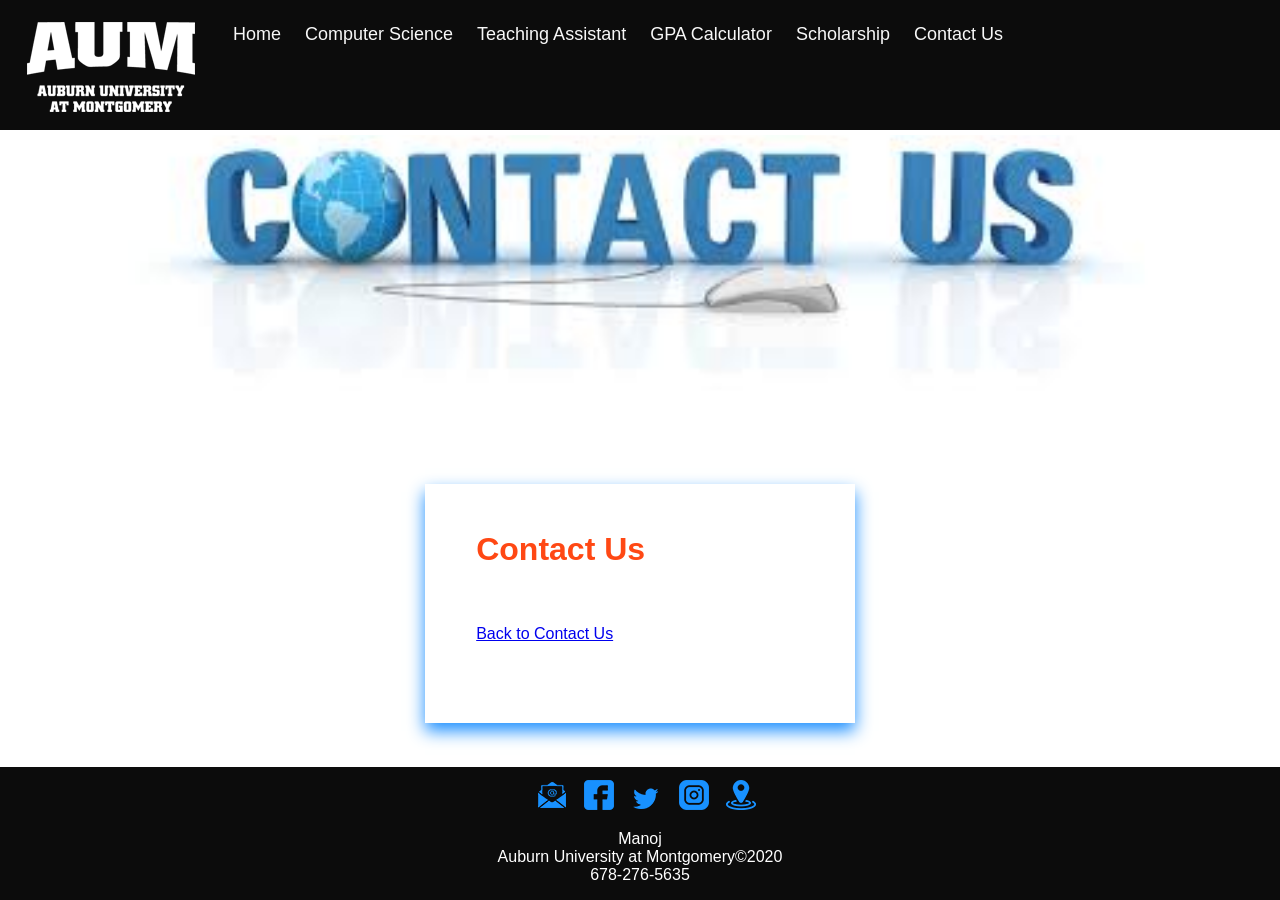
<file: webclassproject/webclassproject/contact Data.html>
<!DOCTYPE html>
<html>
<head>

    <meta name="viewport" content="width=device-width, initial-scale=1">
    <!-- CSS -->
  <link rel="stylesheet" type="text/css" href="css/style.css">
  <link rel="stylesheet" type="text/css" href="css/student_data.css">
    <title>Contact Us</title>


<script type="text/javascript">
//<![CDATA[
var decode = function ( text ) {
    text = text.replace(/\+/g, " ");
    text = text.replace(/%[a-fA-F0-9]{2}/g, 
        function ( text ) {
            return String.fromCharCode( "0x" + text.substr(1,2));
        }
    );
    return text;
}
    
var display_data = function () {

    var query = location.search.replace("?", "");
    if ( query == "" ) return;
    
    var fields = query.split("&");
    
    if ( fields.length == 0 ) {
        document.write("<p>No data was submitted.</p>");
    } else {
	     document.write("");
        document.write("<table class='tableStyle'>");
        var field_parts;
        for ( var i = 0; i < fields.length - 1; i++ ) {
            field_parts = fields[i].split("=");
            field_parts[0] = decode( field_parts[0] );
            field_parts[1] = decode( field_parts[1] );
			console.log(field_parts[0]);
            document.write("<tr class='tr'>");
            document.write("<td class='td'>" + field_parts[0] + "</td>");
            document.write("<td class='td'>" + field_parts[1] + "</td>");
            document.write("</tr>");
        }
        document.write("</table>");
    }
}
//]]>
</script>
</head>

<body>
  <header>
    <div class="navbar-header">

      <a href="home.html" class="logo"><img src="pics/aumlogowhite.png"></a>

        <div class="search">
            <script async src="https://cse.google.com/cse.js?cx=000888210889775888983:pqb3ch1ewhg"></script>
            <div class="gcse-searchbox-only" data-resultsUrl="https://googlecustomsearch.appspot.com/elementv2/two-page_results_elements_v2.html?query=test"></div>          
        </div>

      <div class="navbar-header-right">
        <a href="home.html">Home</a>
        <a href="Computer Science.html">Computer Science</a>
        <a href="Teaching Assistant Application.html">Teaching Assistant</a>
        <a href="Calculator.html">GPA Calculator</a>
        <a href="scholarship.html">Scholarship</a>
		<a href="contact.html">Contact Us</a>
      </div>
    </div>
  </header>
  <br>
  <br>
  <br>
  <br>
<center>
  <img src="pics/contact2.png" class="cover-img2">
</center>
    <div class="display">
        <h1>Contact Us</h1>
        <script>display_data();</script>
        <br>
        <br>
        <a href="contact.html">Back to Contact Us</a>
        <br>
        <br>
        <br>
        <br>
    </div>
    
  <div class="extra"></div>

  <div class="footer">
    <img src="pics/mail.png">
    <img src="pics/fb.png">
    <img src="pics/tw.png">
    <img src="pics/insta.png">
    <img src="pics/map.png">
    <p>
      Manoj <br>
      Auburn University at Montgomery&#169;2020 <br>
      678-276-5635
    </p>
  </div>
</body>
</html>
</file>
<file: Home work 1 halloween_exercises/styles/index5.css>
html {
	background-image: url("../images/bats.gif");	
	background-position-x: left;
	background-position-y: left;
}
body {
	height: 585px;
	font-family: Verdana, Arial, Helvetica, sans-serif;
	max-width: 800px;
	width: 95%;  /* fixed width was 800 */
	background-color: white;
	margin: 0 auto; 
	padding: 0;
	border: 3px solid black;
	box-shadow: 0 9px 18px 9px;
}
h1, h2, h3, p {
	margin: 0;
	padding: 0;
	
}

/* Header */
header {
	height:65px;
    background-image: -webkit-linear-gradient(45deg, white 0%, orange 75%, black 100%);
    background-image: -moz-linear-gradient(45deg, white 0%, orange 75%, black 100%);
    background-image: -o-linear-gradient(45deg, white 0%, orange 75%, black 100%);
    background-image: linear-gradient(45deg, white 0%, orange 75%, black 100%);
    padding: .9375em 1.875% .9375em 1.875%;  /* 15 / 16; 15 / 800 x 100 */
	border-bottom: 2px solid black;
} 
header img { 
	float: left; 
	padding-right: 1.875%; 
	width: 10.6%;
	max-width: 85px;
	min-width: 40px;
} 

header h3 {
	font-size: 110%;
	padding-bottom: .75em;
}
content a{
	color: orange;
	margin-left: 20px;
}
td content h5{
	margin-left: 20px;
	margin-top: 5px;
}
.p{
	margin-left: 20px;
	font-size: 13px;
}
.pp{
	margin-left: 20px;
	margin-top: -15px;
	font-size: 13px;
}
.ppp{
	margin-top: 7px;
	margin-left: 20px;
	font-size: 13px;
}
.td{
	width: 160px;
	color: black;
	margin-top: -100px;
	text-decoration: none;
}
.a{
	margin-top: -195px;
	margin-left: -10px;
}
.h1{
	font-size: 40px;
	margin: auto;
	margin-left: 20px;
	margin-top: 10px;
}
.h{
	margin-top: -25px;
	padding-bottom: 10px;
	font-size: 125%;
	margin-left:65px;
}
.hh{
	margin-top: -25px;
	padding-bottom: 10px;
	font-size: 125%;
	margin-left: 20px;
}
.img{
	margin-left: 20px;
	margin-top: -8px;
	height: 90px;
}
.btn{
	width: 70%;
	height: 80%;
	margin: auto;
	margin-top: 8px;
	background-color: orange;
	text-align: left;
}
/* Sidebar */
table tr td a:hover{
	color: green;
}
table tr td ul a li{
  list-style-type: none;
  font-weight: bold;
}

/* Navigation Bar*/
.topnav {
  overflow: hidden;
  background-color: black;
  width: -1px;
}
.topnav a {
  float: left;
  color: #f2f2f2;
  text-align: center;
  padding: 14px 16px;
  text-decoration: none;
  font-size: 17px;
  margin-right: 40px;
  margin-left: 5px;
}
.topnav a:hover {
  color: orange;
}

.topnav a.active {
    color: orange;
}

.dropdown {
  float: left;
  overflow: hidden;
}

/* Dropdown button */
.dropdown .dropbtn {
  font-size: 16px;
  border: none;
  outline: none;
  color: white;
  padding: 14px 16px;
  background-color: inherit;
  font-family: inherit; 
  margin: 0;
}

/* Dropdown content (hidden by default) */
.dropdown-content {
  display: none;
  position: absolute;
  background-color: black;
}

/* Links inside the dropdown */
.dropdown-content a {
  float: none;
  color: black;
  text-decoration: none;
  color: white;
  display: block;
  text-align: center;
}
/* Add a grey background color to dropdown links on hover */
.dropdown-content a:hover {
  background-color: gray;
}
/* Show the dropdown menu on hover */
.dropdown:hover .dropdown-content {
  display: block;
}
/* Footer */
footer { 
	height: 10px;
	margin-top: -3px;
	border-top: 2px solid black;
	padding: .9375em 1.875% .9375em 1.875%;
    background-image: -webkit-linear-gradient(45deg, black 0%, orange 25%, white 100%);
    background-image: -moz-linear-gradient(45deg, black 0%, orange 25%, white 100%);
    background-image: -o-linear-gradient(45deg, black 0%, orange 25%, white 100%);
    background-image: linear-gradient(45deg, black 0%, orange 25%, white 100%);
} 
footer p {
	font-size: 90%;
	text-align: center;
}
</file>
<file: week 3/styles/c05x_sorkin.css>
* {
   margin: auto ;
  }
body {
	font-family: Arial, Helvetica, sans-serif;
    font-size: 100%;
	background-color: white;
	padding-top: 2em;
	border:10px double blue;	
    width: 650px;
    margin: 0 auto;
}
html{
background-color: yellow;
	
}
main{
padding: 2%;
}
h1 {
   font-size: 150%;
   color: blue;
   padding-bottom: 2px;
}
h2 {
   font-size: 125%;
   padding-top: 1px
   padding-bottom: 1px;
}
h3 {
font-size: 115%
   padding-bottom: 2%;
}
img {
   float: left;
   margin: 0 1% 0 0;
   }
   blockquote {
   padding-bottom: 2%;
   }
 cite {
   color: blue;
   
}
cite{
   text-align: right;
   padding-bottom: 2%;
}

ul {
   margin-top:1px;
    margin-bottom:1px;
    padding-left:20px
}   
footer {
        margin: 20px;
        border-top: 5px solid blue;
         padding: 20px; 
		 font-weight: bold;
	}
	h4{
	text-weight: normal;
	text-align: right;
   padding-bottom: 2%;
   }
</file>
<file: Home work 1 halloween_exercises/styles/main.css>
body {
	font-family: 'Open Sans', Arial, sans-serif;
	font-size: 14px;
	font-weight: 300;
	line-height: 1.6em;
}
header img{
	margin-top: 20px;
}
header h1{
	color: orange;
	font-style: italic;
	margin-left: 100px;
	margin-top: -70px;
	padding-bottom: 15px;
	text-shadow: 2px 2px black;
}
header h2 {
	margin-left: 100px;
	padding-bottom: 15px;
}
content ul a{
	color: orange;
	font-style: bold;
}
content ul a:hover{
	color: green;
}
.h1{
	font-size: 50px;
}
.h{
	margin-left: 50px;
	margin-top: -50px;
	padding-bottom: 10px;
}

footer{
	text-align: center;
</file>
<file: Home work 1 halloween_exercises/styles/index3.css>
html {
	background-image: url("../images/bats.gif");	
	background-position-x: left;
	background-position-y: left;
}
body {
	font-family: Verdana, Arial, Helvetica, sans-serif;
	max-width: 800px;
	width: 95%;                        /* fixed width was 800 */
	background-color: white;
	margin: 0 auto; 
	padding: 0;
	border: 3px solid black;
	box-shadow: 0 9px 18px 9px;
}
h1, h2, h3, p {
	margin: 0;
	padding: 0;
}

/* Header */
header {
    background-image: -webkit-linear-gradient(45deg, white 0%, orange 75%, black 100%);
    background-image: -moz-linear-gradient(45deg, white 0%, orange 75%, black 100%);
    background-image: -o-linear-gradient(45deg, white 0%, orange 75%, black 100%);
    background-image: linear-gradient(45deg, white 0%, orange 75%, black 100%);
    padding: .9375em 1.875% .9375em 1.875%;  /* 15 / 16; 15 / 800 x 100 */
	border-bottom: 2px solid black;
} 
header img { 
	float: left; 
	padding-right: 1.875%; 
	width: 10.6%;
	max-width: 85px;
	min-width: 40px;
} 

header h3 {
	font-size: 110%;
	padding-bottom: .75em;
}
.h1{
	font-size: 50px;
	margin: auto;
	margin-left: 20px;
}
.h{
	margin-top: -35px;
	padding-bottom: 10px;
	font-size: 135%;
	margin-left: 60px;
	margin-left:75px;
}
.p{
	margin-left: 20px;
}
content ul a{
	color: orange;
	font-style: bold;
}
content ul a:hover{
	color: green;
}
content ul a li{
  list-style-type: none;
  font-weight: bold;
}
content ul a li::before {
  list-style-type: none;
  content: "\2022";
  color: black;
  display: inline-block;
  width: 1em;
  margin-left: -1em;
}
/* Footer */
footer { 
	border-top: 2px solid black;
	padding: .9375em 1.875% .9375em 1.875%;
    background-image: -webkit-linear-gradient(45deg, black 0%, orange 25%, white 100%);
    background-image: -moz-linear-gradient(45deg, black 0%, orange 25%, white 100%);
    background-image: -o-linear-gradient(45deg, black 0%, orange 25%, white 100%);
    background-image: linear-gradient(45deg, black 0%, orange 25%, white 100%);
} 
footer p {
	font-size: 90%;
	text-align: center;
}
</file>
<file: Home work 1 halloween_exercises/styles/index4.css>
html {
	background-image: url("../images/bats.gif");	
	background-position-x: left;
	background-position-y: left;
}
body {
	font-family: Verdana, Arial, Helvetica, sans-serif;
	max-width: 800px;
	width: 95%;  /* fixed width was 800 */
	background-color: white;
	margin: 0 auto; 
	padding: 0;
	border: 3px solid black;
	box-shadow: 0 9px 18px 9px;
}
h1, h2, h3, p {
	margin: 0;
	padding: 0;
}

/* Header */
header {
	height:65px;
    background-image: -webkit-linear-gradient(45deg, white 0%, orange 75%, black 100%);
    background-image: -moz-linear-gradient(45deg, white 0%, orange 75%, black 100%);
    background-image: -o-linear-gradient(45deg, white 0%, orange 75%, black 100%);
    background-image: linear-gradient(45deg, white 0%, orange 75%, black 100%);
    padding: .9375em 1.875% .9375em 1.875%;  /* 15 / 16; 15 / 800 x 100 */
	border-bottom: 2px solid black;
} 
header img { 
	float: left; 
	padding-right: 1.875%; 
	width: 10.6%;
	max-width: 85px;
	min-width: 40px;
} 

header h3 {
	font-size: 110%;
	padding-bottom: .75em;
}
content a{
	color: orange;
	margin-left: 20px;
}
td content h4{
	margin-left: 20px;
	margin-top: 5px;
}
.pp{
	margin-left: 20px;
	margin-top: -15px;
}
.ppp{
	margin-top: 7px;
	margin-left: 20px;
}
.td{
	width: 160px;
	color: orange;
	margin-top: -100px;
}
.a{
	margin-top: -200px;
}
.h1{
	font-size: 50px;
	margin: auto;
	margin-left: 20px;
	margin-top: 15px;
}
.h{
	margin-top: -35px;
	padding-bottom: 10px;
	font-size: 135%;
	margin-left:75px;
}
.hh{
	margin-top: -25px;
	padding-bottom: 10px;
	font-size: 135%;
	margin-left: 20px;
}
.p{
	margin-left: 20px;
}
.img{
	margin-left: 20px;
	margin-top: -8px;
	height: 100px;
}
/* Sidebar */
table tr td a:hover{
	color: green;
}
table tr td ul a li{
  list-style-type: none;
  font-weight: bold;
}
table tr td ul a li::before {
  list-style-type: none;
  content: "\2022";
  color: black;
  display: inline-block;
  width: 1em;
  margin-left: -1em;
}
/* Footer */
footer { 
	height: 10px;
	margin-top: 10px;
	border-top: 2px solid black;
	padding: .9375em 1.875% .9375em 1.875%;
    background-image: -webkit-linear-gradient(45deg, black 0%, orange 25%, white 100%);
    background-image: -moz-linear-gradient(45deg, black 0%, orange 25%, white 100%);
    background-image: -o-linear-gradient(45deg, black 0%, orange 25%, white 100%);
    background-image: linear-gradient(45deg, black 0%, orange 25%, white 100%);
} 
footer p {
	font-size: 90%;
	text-align: center;
}
</file>
<file: Home work 1 halloween_exercises/styles/index.css>
body {
	font-family: 'Open Sans', Arial, sans-serif;
	font-size: 14px;
	font-weight: 300;
	line-height: 1.6em;
}
</file>
<file: Home work 1 halloween_exercises/styles/product.css>
html {
	background-image: url("../images/bats.gif");	
	background-position-x: left;
	background-position-y: left;
}
body {
	height: 570px;
	font-family: Verdana, Arial, Helvetica, sans-serif;
	max-width: 800px;
	width: 95%;  /* fixed width was 800 */
	background-color: white;
	margin: 0 auto; 
	padding: 0;
	border: 3px solid black;
	box-shadow: 0 9px 18px 9px;
}
h1, h2, h3, p {
	margin: 0;
	padding: 0;
	
}

/* Header */
header {
	height:65px;
    background-image: -webkit-linear-gradient(45deg, white 0%, orange 75%, black 100%);
    background-image: -moz-linear-gradient(45deg, white 0%, orange 75%, black 100%);
    background-image: -o-linear-gradient(45deg, white 0%, orange 75%, black 100%);
    background-image: linear-gradient(45deg, white 0%, orange 75%, black 100%);
    padding: .9375em 1.875% .9375em 1.875%;  /* 15 / 16; 15 / 800 x 100 */
	border-bottom: 2px solid black;
} 
header img { 
	float: left; 
	padding-right: 1.875%; 
	width: 10.6%;
	max-width: 85px;
	min-width: 40px;
} 
header h3 {
	font-size: 110%;
	padding-bottom: .75em;
}
table tr td content h3{
	margin-top: -176px;
}
table tr td content p{
	margin-left: 170px;
	margin-top: -100px;
	font-size:13px;
}
.td{
	width: 220px;
	color: black;
	margin-top: -100px;
	text-decoration: none;
}
.a{
	margin-top: -180px;
	margin-left: -10px;
}
.img{
	margin-left: 30px;
	margin-top: -50px;
	height: 100px;
}
.btn{
	width: 70%;
	height: 80%;
	margin: auto;
	margin-top: 5px;
	background-color: orange;
	text-align: left;
}
.p{
	margin-left: 30px;
	font-size: 15px;
	margin-top: 15px;
}
#img{
	margin-left: 50px;
	height: 50px;
	margin-top: 10px;
}
#a{
	margin-left: 50px;
	height: 50px;
	font-size: 13px;
	margin-top: 5px;
}
#td{
	background-color: #F5DEB3;
	width: 233px;
	margin-left: 200px;
	border-color: #FFA500
}
/* Sidebar */
table tr td a:hover{
	color: green;
}
table tr td ul a li{
  list-style-type: none;
  font-weight: bold;
}

/* Navigation Bar*/
.topnav {
  overflow: hidden;
  background-color: black;
  width: -1px;
}
.topnav a {
  float: left;
  color: #f2f2f2;
  text-align: center;
  padding: 14px 16px;
  text-decoration: none;
  font-size: 17px;
  margin-right: 31px;
  margin-left: 5px;
}
.topnav a:hover {
  color: orange;
}

.topnav a.active {
    color: orange;
}

.dropdown {
  float: left;
  overflow: hidden;
}

/* Dropdown button */
.dropdown .dropbtn {
  font-size: 16px;
  border: none;
  outline: none;
  color: white;
  padding: 14px 16px;
  background-color: inherit;
  font-family: inherit; 
  margin: 0;
}

/* Dropdown content (hidden by default) */
.dropdown-content {
  display: none;
  position: absolute;
  background-color: black;
}

/* Links inside the dropdown */
.dropdown-content a {
  float: none;
  color: black;
  text-decoration: none;
  color: white;
  display: block;
  text-align: center;
}
/* Add a grey background color to dropdown links on hover */
.dropdown-content a:hover {
  background-color: gray;
}
/* Show the dropdown menu on hover */
.dropdown:hover .dropdown-content {
  display: block;
}
/* Footer */
footer { 
	height: 10px;
	margin-top: -1px;
	border-top: 2px solid black;
	padding: .9375em 1.875% .9375em 1.875%;
    background-image: -webkit-linear-gradient(45deg, black 0%, orange 25%, white 100%);
    background-image: -moz-linear-gradient(45deg, black 0%, orange 25%, white 100%);
    background-image: -o-linear-gradient(45deg, black 0%, orange 25%, white 100%);
    background-image: linear-gradient(45deg, black 0%, orange 25%, white 100%);
} 
footer p {
	font-size: 90%;
	text-align: center;
}
</file>
<file: Home work 1 halloween_exercises/styles/summary.css>
html {
	background-image: url("../images/bats.gif");	
	background-position-x: left;
	background-position-y: left;
}
body {
	height: 570px;
	font-family: Verdana, Arial, Helvetica, sans-serif;
	max-width: 800px;
	width: 95%;  /* fixed width was 800 */
	background-color: white;
	margin: 0 auto; 
	padding: 0;
	border: 3px solid black;
	box-shadow: 0 9px 18px 9px;
}
h1, h2, h3, p {
	margin: 0;
	padding: 0;
	
}

/* Header */
header {
	height:65px;
    background-image: -webkit-linear-gradient(45deg, white 0%, orange 75%, black 100%);
    background-image: -moz-linear-gradient(45deg, white 0%, orange 75%, black 100%);
    background-image: -o-linear-gradient(45deg, white 0%, orange 75%, black 100%);
    background-image: linear-gradient(45deg, white 0%, orange 75%, black 100%);
    padding: .9375em 1.875% .9375em 1.875%;  /* 15 / 16; 15 / 800 x 100 */
	border-bottom: 2px solid black;
} 
header img { 
	float: left; 
	padding-right: 1.875%; 
	width: 10.6%;
	max-width: 85px;
	min-width: 40px;
} 
header h3 {
	font-size: 110%;
	padding-bottom: .75em;
}
.td{
	width: 160px;
	color: black;
	margin-top: -100px;
	text-decoration: none;
}
.a{
	margin-top: 15px;
	margin-left: -10px;
}
.btn{
	width: 70%;
	height: 80%;
	margin: auto;
	margin-top: 5px;
	background-color: orange;
	text-align: left;
}
table{
	margin-top: 10px;
}
table tr{
	text-align: left;
	vertical-align: top;
}
table tr td a{
	color: black;
}
.price{
	text-align: right;
	background-color: #F5DEB3;
}
.th{
	color: gray;
}
/* Sidebar */
table tr td a:hover{
	color: green;
}
table tr td ul a li{
  list-style-type: none;
  font-weight: bold;
}

/* Navigation Bar*/
.topnav {
  overflow: hidden;
  background-color: black;
  width: -1px;
}
.topnav a {
  float: left;
  color: #f2f2f2;
  text-align: center;
  padding: 14px 16px;
  text-decoration: none;
  font-size: 17px;
  margin-right: 31px;
  margin-left: 5px;
}
.topnav a:hover {
  color: orange;
}

.topnav a.active {
    color: orange;
}

.dropdown {
  float: left;
  overflow: hidden;
}

/* Dropdown button */
.dropdown .dropbtn {
  font-size: 16px;
  border: none;
  outline: none;
  color: white;
  padding: 14px 16px;
  background-color: inherit;
  font-family: inherit; 
  margin: 0;
}

/* Dropdown content (hidden by default) */
.dropdown-content {
  display: none;
  position: absolute;
  background-color: black;
}

/* Links inside the dropdown */
.dropdown-content a {
  float: none;
  color: black;
  text-decoration: none;
  color: white;
  display: block;
  text-align: center;
}
/* Add a grey background color to dropdown links on hover */
.dropdown-content a:hover {
  background-color: gray;
}
/* Show the dropdown menu on hover */
.dropdown:hover .dropdown-content {
  display: block;
}
/* Footer */
footer { 
	height: 20px;
	border-top: 2px solid black;
	padding: .9375em 1.875% .9375em 1.875%;
    background-image: -webkit-linear-gradient(45deg, black 0%, orange 25%, white 100%);
    background-image: -moz-linear-gradient(45deg, black 0%, orange 25%, white 100%);
    background-image: -o-linear-gradient(45deg, black 0%, orange 25%, white 100%);
    background-image: linear-gradient(45deg, black 0%, orange 25%, white 100%);
} 
footer p {
	font-size: 90%;
	text-align: center;
}
</file>
<file: webclassproject/webclassproject/css/style.css>
* {box-sizing: border-box;}

body { 
  margin: 0;
  font-family: Arial, Helvetica, sans-serif;
}

h1, h2, h3, h4, h5, h6
{

  color: #FF4814;
}
/* Header */
.search
{
  width: 250px;
  padding-top: 1%;
  float: right;
}

.navbar-header {
  overflow: hidden;
  /*background-color: #D3D3D3;*/
  background-color: #0c0c0c;
  padding: 10px 15px 0px;
  border-bottom: 5px solid #ffffff;
  position: fixed;
  width: 100%;
  z-index: 100;
}

.navbar-header a {
  float: left;
  color: #f8f8f8;
  text-align: center;
  padding: 12px;
  text-decoration: none;
  font-size: 18px; 
  line-height: 25px;
  border-radius: 4px;
}

.navbar-header a.logo {
  font-size: 25px;
  font-weight: bold;
}

.navbar-header a:hover {
  background-color:#ff4814;
  color: rgb(255, 255, 255);
}

.navbar-header a.active {
  background-color: rgb(255, 255, 255);
  color: rgb(0, 0, 0);
  font-weight: bold;
}

.navbar-header-right {
  float: right;
  z-index: 100;
}

@media screen and (max-width: 500px) {
  .navbar-header a {
    float: none;
    display: block;
    text-align: left;
  }
  
  .navbar-header-right {
    float: none;
  }
}

.cover-img
{
  width:100%
}

/* Intro */
.intro
{
  width:90%;
  margin-left: 10%;
  margin-top: 3%;
}

.intro > p
{
  margin-right: 10%;
  text-align: justify;
}

.intro-pic
{
  float: right;
  margin-left: 5%;
  margin-right: 10%;
}


/* Feature Area */
.center-content
{
  margin-top: 5%;
  margin-left: 13%;
  margin-right: 8%;
}

.box {
  float: left;
  width: 33.33%;
  padding-right: 50px;
  border-left: #FF4814 3px dashed;
}

.box a{
  text-decoration: none;
  color: #FF4814;
}

.box a:hover{
  padding-left: 4px;
  text-decoration-line: underline;
  text-decoration-style: solid;
}

.clearfix::after {
  content: "";
  clear: both;
  display: table;
}

.feature-img
{
  margin-right: 5%;
  float:left;
}

.feature-heading
{
  margin-top: 5%;
  color: #000000;
}

.feature-para
{
  margin-top: 11%;
  padding-left: 1%;
  text-align: justify;
}

/* News */
.news-heading
{
  text-align: center;
}

/*.news 
{
  margin: 3% auto;
  max-width: 800px;
  padding: 0 20px;
}

.description-left
{
  margin-left: 10%;
  margin-right: 10%;
  text-align: justify;
}

.container img.right {
  float: right;
  margin-left: 20px;
  margin-right:0;
}

.time-right {
  float: right;
  color: #aaa;
}

.time-left {
  float: left;
  color: #999;
}*/

.news2
{
  margin: 3% auto;
  max-width: 900px;
  padding: 0 20px;
}

.news_hr
{
  border: 2px solid #FF4814;
  border-radius: 5px;
}

.container {
  border: 2px solid #dedede;
  background-color: #f1f1f1;
  border-radius: 5px;
  padding: 10px;
  margin: 10px 0;
}

.darker {
  border-color: #ccc;
  background-color: #ddd;
  padding-left: 5%;
  text-align: justify;
}

.container::after {
  content: "";
  clear: both;
  display: table;
}

.container img {
  float: left;
  max-width: 60px;
  width: 100%;
  margin-right: 20px;
  border-radius: 50%;
}

.links
{
  /*background-color: #A9A9A9;*/
}

.box1 {
  background-color: #f7efef;
  border-top: 1px solid #FF4814;
  float: left;
  width: 33.33%;
  padding-left: 5%;
  padding-top: 3%;
  padding-bottom: 7%;
}

.box1 a{
  text-decoration: none;
  color: black;
}

.box1 a:hover{
  padding-left: 4px;
  text-decoration-line: underline;
  text-decoration-style: solid;
}

.extra
{
  margin-top: 7%;
}

/* Footer */
.footer {
  position: fixed;
  left: 0;
  bottom: 0;
  width: 100%;
  background-color: #0c0c0c;
  border-top: 5px solid #ffffff;
  color: #ffffff;
  text-align: center;
  z-index: 100;
  padding-top: 1%; 
}

.footer img{
  margin-left: 1%;
  cursor:pointer;
}
.cover-img2
{
  width: 80%;
}
.btn_submit img{
  width: 35px;
}
</file>
<file: webclassproject/webclassproject/css/calculator.css>
h3 {
  margin: 2em;
  text-align: center;
}

/* global styles for both forms */
.form-class {
  margin: 1.5em auto;
  padding: 2em;
  color: white;
  width: 60%;
  border-radius: 30px;
}

label,
input {
  display: block;
  padding: 1em;
  margin: 0.5em auto;
  width: 75%;
}

input[type="submit"] {
  width: 25%;
  margin: 1.5em auto;
  border-radius: 15px;
  border: none;
  cursor: pointer;
}

input[type="submit"]:hover {
  background: rgb(196, 195, 195);
}

/* number of courses form */
#numCourses {
  background: rgb(252, 7, 7);
}

/* Gpa calculation form */
form:last-of-type {
  background: #000000;
}

.GPAcourseData {
  border-bottom: 2px solid white;
  margin: 1em;
  padding: 1em;
}

.GPAcourseData h4 {
  margin: 0.3em;
  font-size: 1.3em;
  text-align: center;
}

.GPAcourseData:last-of-type {
  border: none;
}

.GPAcourseData input:focus {
  outline: none !important;
  border: 2px solid black;
}

/* display GPA */
#displayGPA {
  margin: 2em auto;
  padding: 2em;
  border: 2px solid black;
  border-radius: 30px;
  width: 60%;
  text-align: center;
}

#displayGPA h4 {
  font-size: 1.3em;
  margin: 1em;
}

#GPA {
  color: #f14924;
  font-size: 2em;
}
</file>
<file: webclassproject/webclassproject/css/computer_science.css>
/* Intro */
.description
{
  margin: 3% 10% 5% 10%;
  text-align: justify;
}

.tableStyle
{
  width: 100%;
  text-align: center;
  border-collapse: collapse;
  margin-top: 5%;
  margin-bottom: 5%;
}

.thStyle, .trStyle, .tdStyle {
  border: 2px solid #FF4814;
  padding: 10px;
}

.thStyle
{
  background-color: #FF4814;
  border: 2px solid white;
  color: white;
}
</file>
<file: webclassproject/webclassproject/css/student_data.css>
.display
{
  margin: 5% auto;
  max-width: 430px;
  padding: 2% 4%;
  -webkit-box-shadow: 0 0.5rem 1rem #1e90ff;
          box-shadow: 0 0.5rem 1rem #1e90ff;
}

.tableStyle
{
	width:100%;
  border-collapse: collapse;
	margin-bottom: 10%;
}

.tr, .td {
  border: 2px solid #1e90ff;
  padding: 10px;
}
</file>
